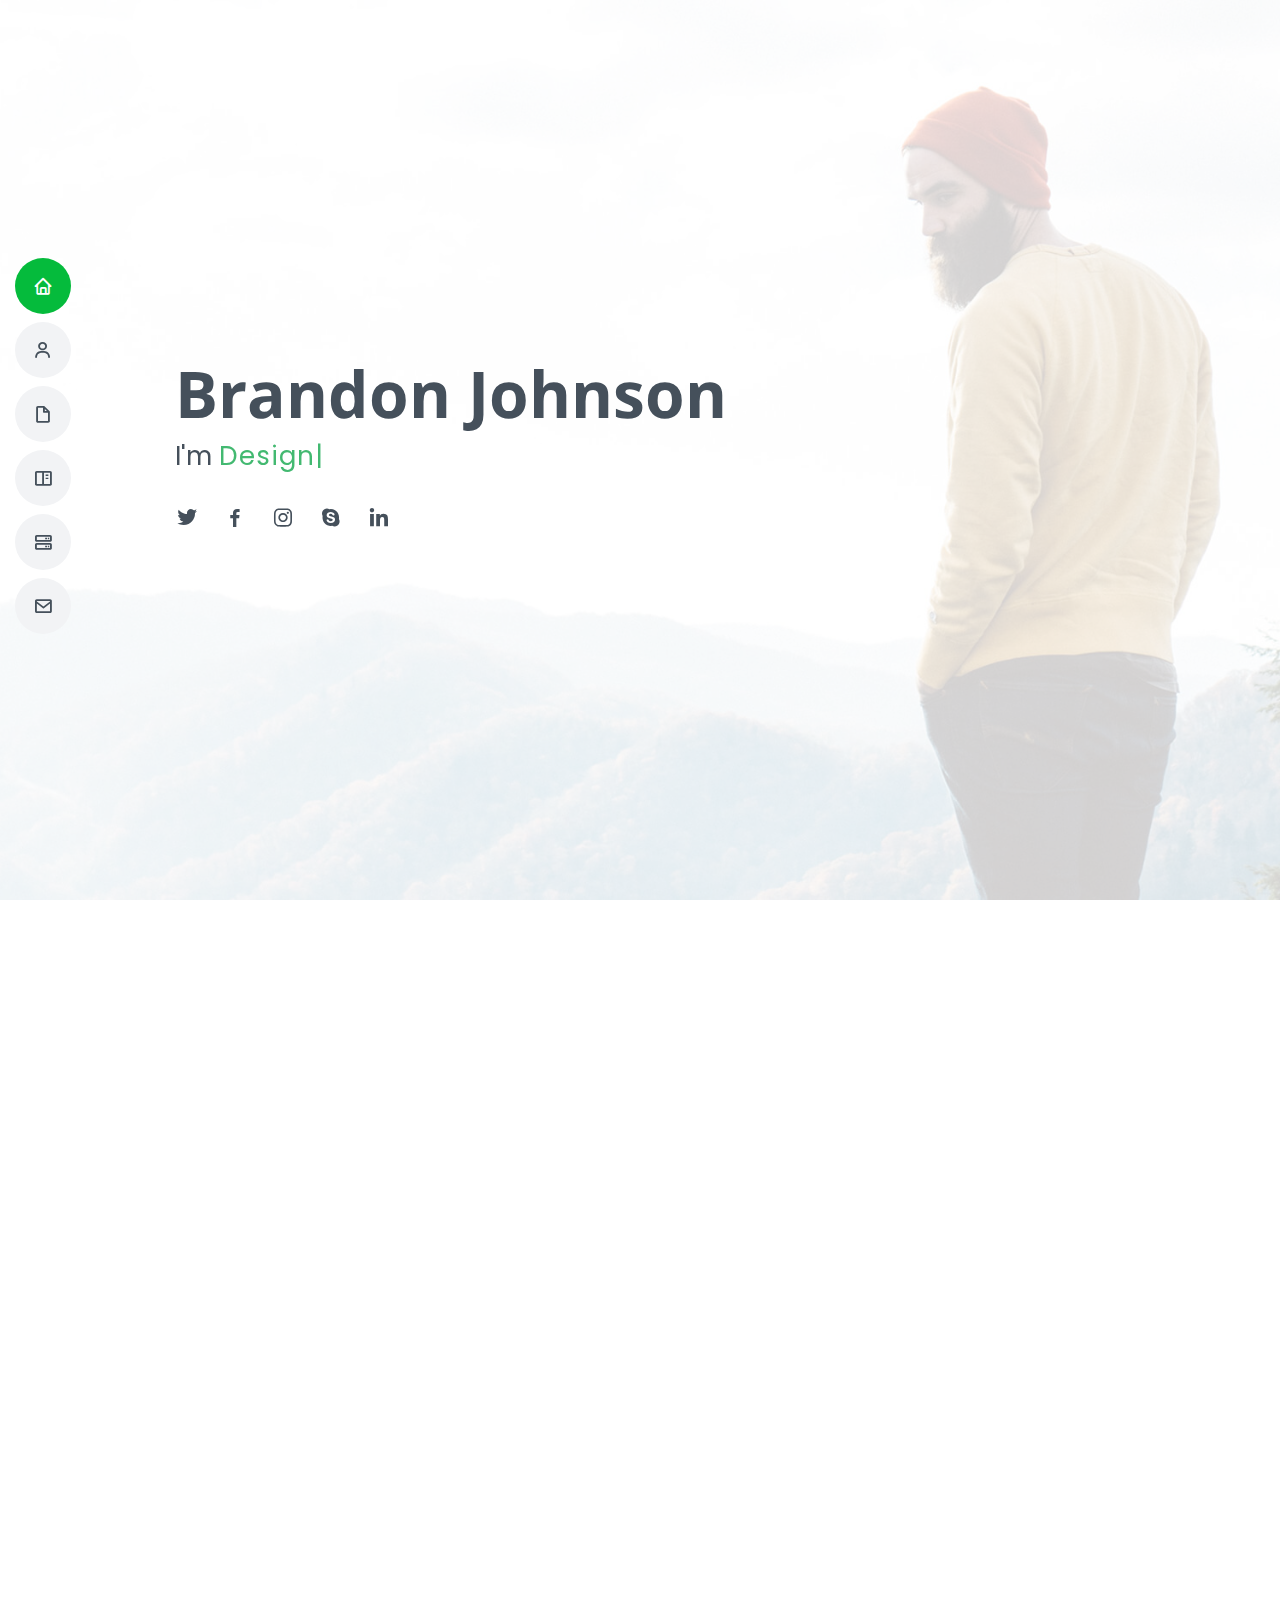
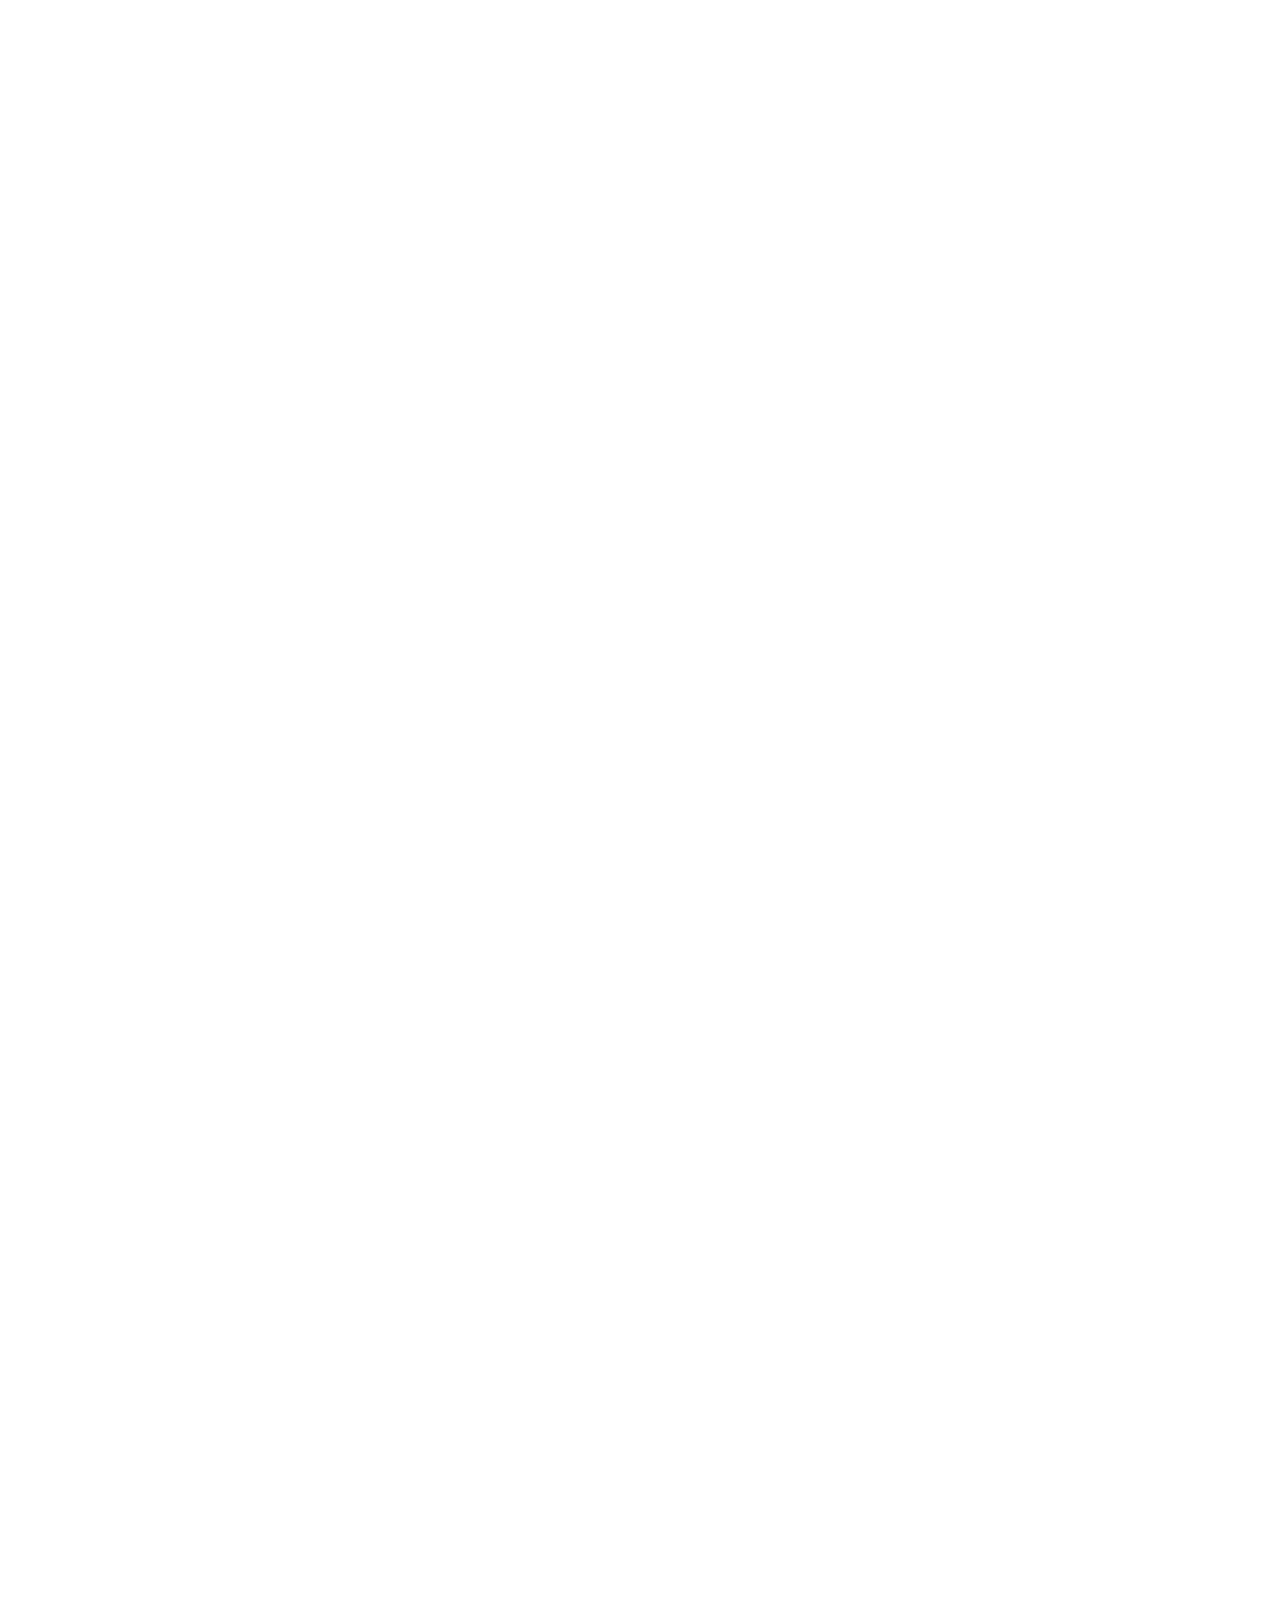
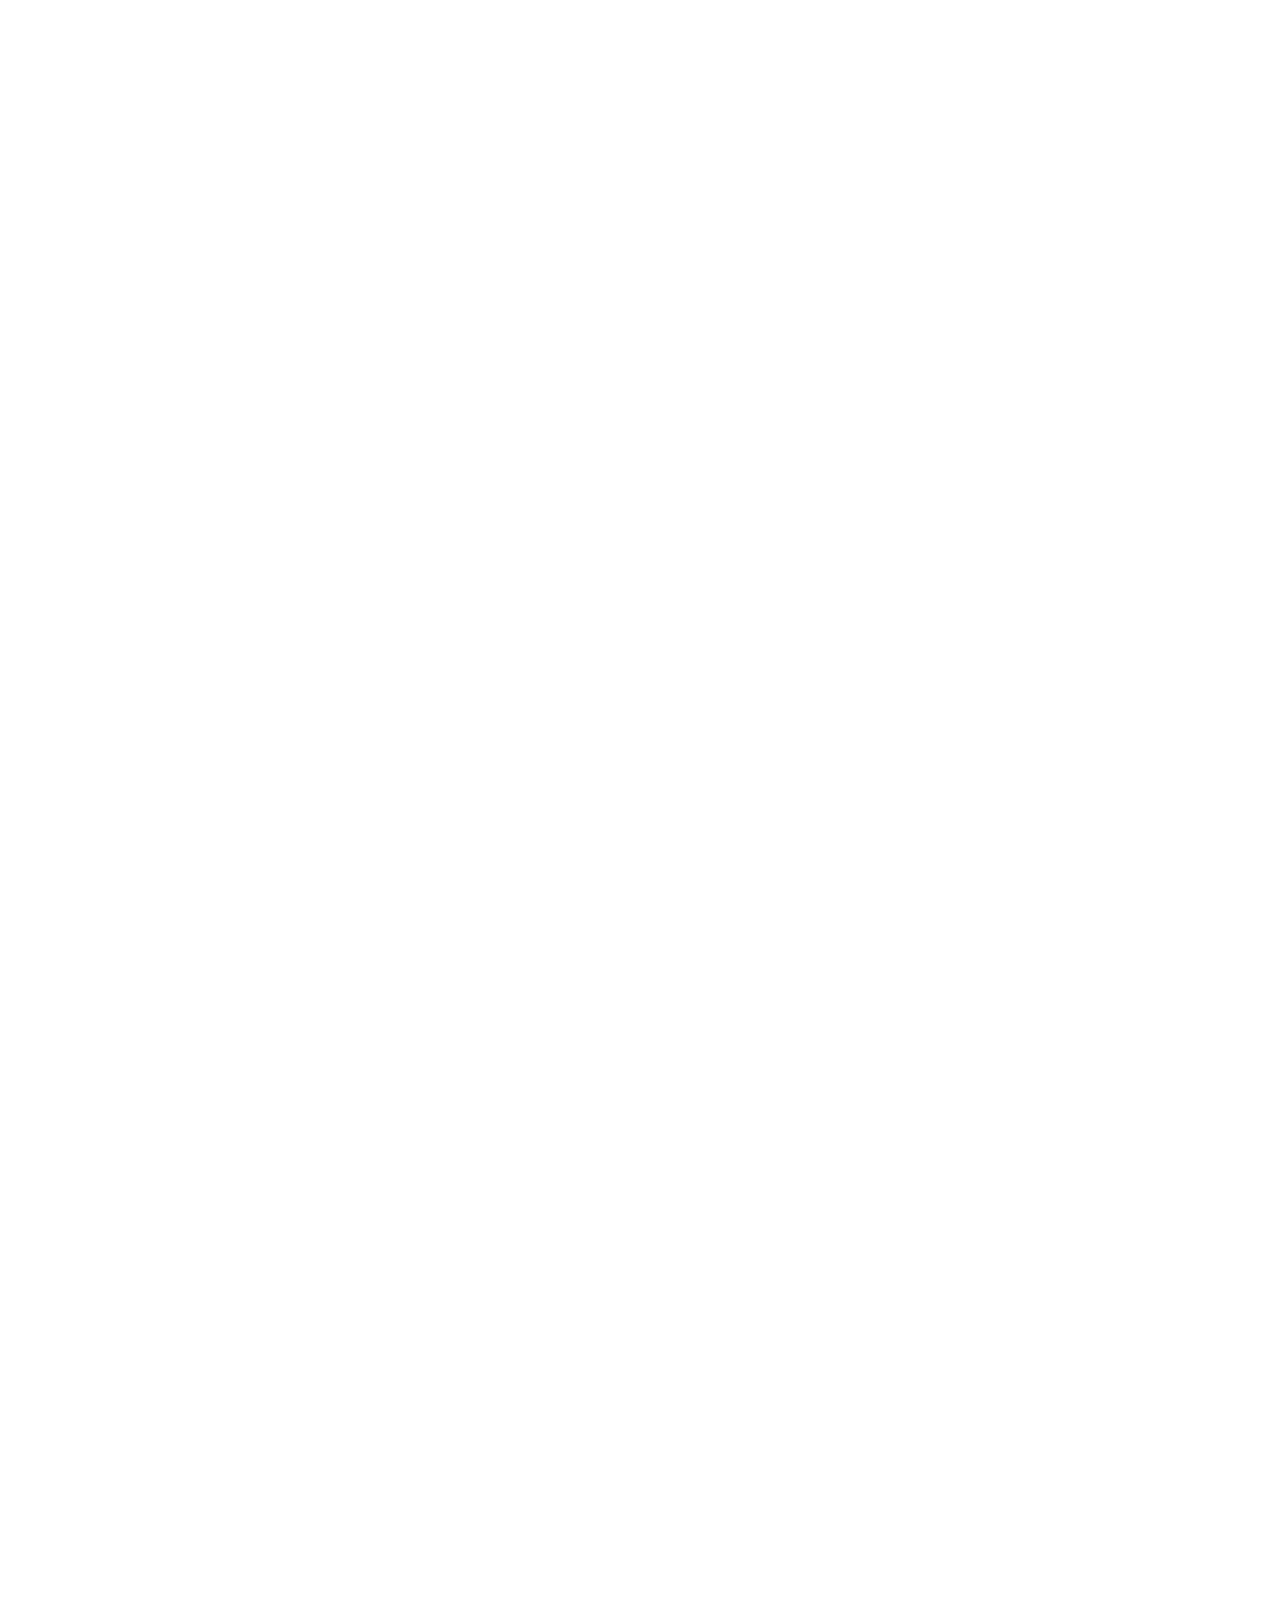
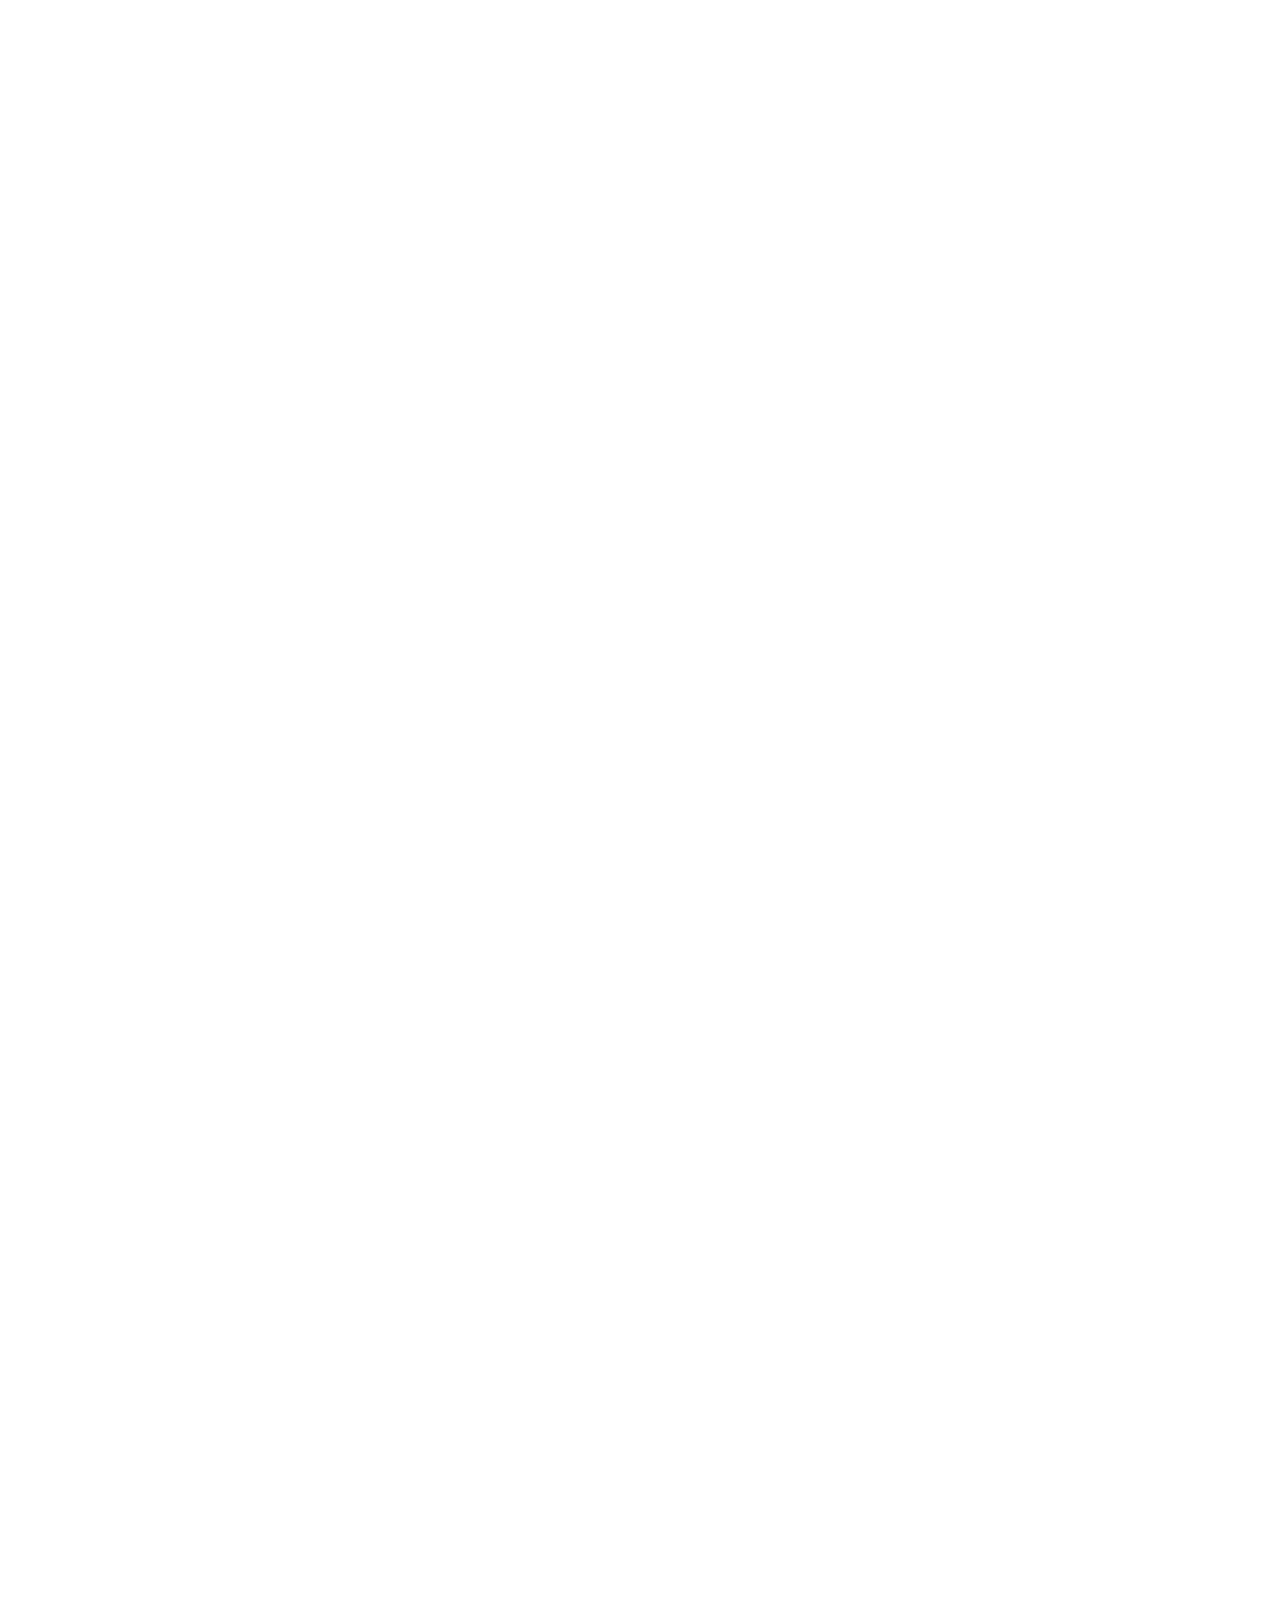
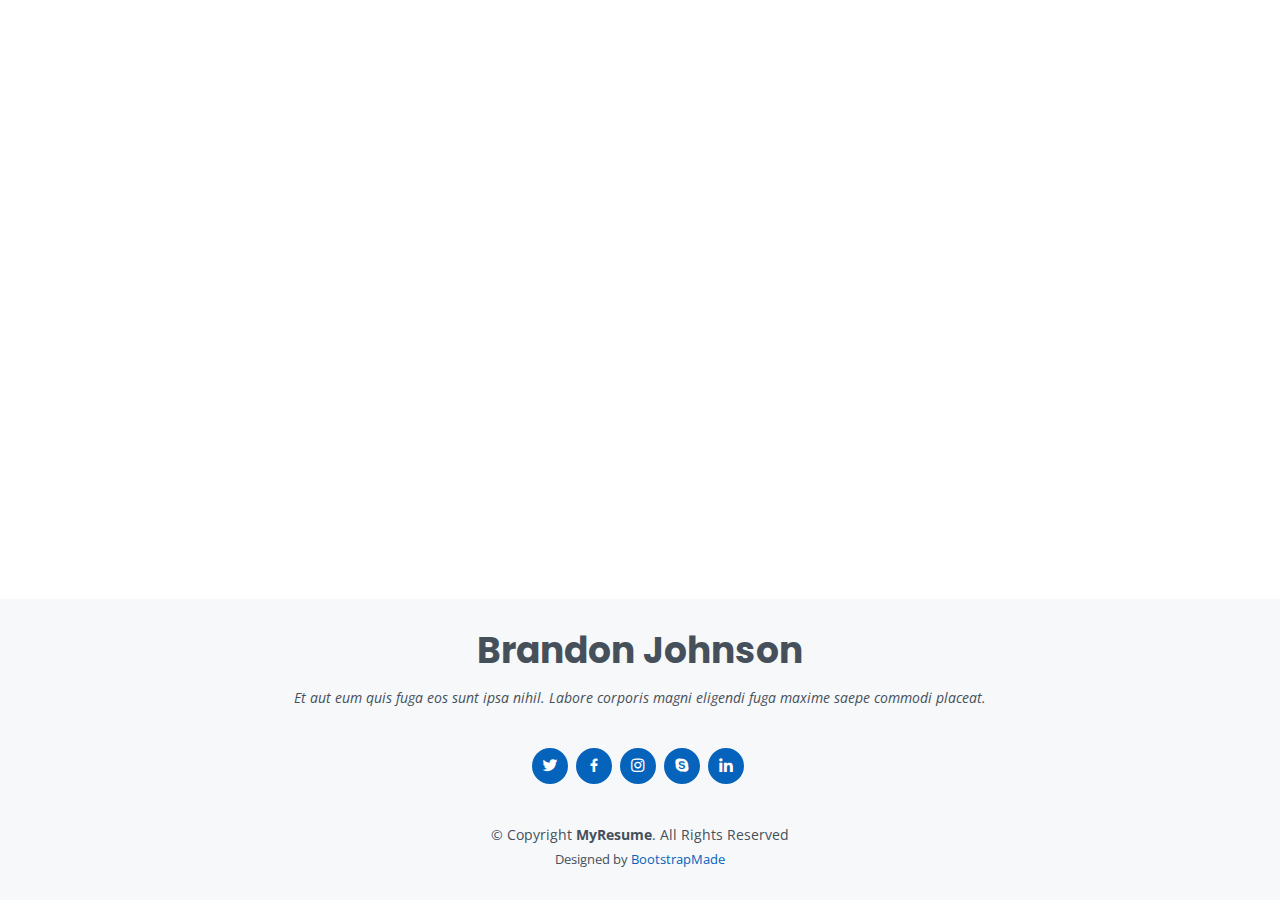
<file: index.html>
<!DOCTYPE html>
<html lang="en">

<head>
  <meta charset="utf-8">
  <meta content="width=device-width, initial-scale=1.0" name="viewport">

  <title>MyResume Bootstrap Template - Index</title>
  <meta content="" name="description">
  <meta content="" name="keywords">

  <!-- Favicons -->
  <link href="assets/img/favicon.png" rel="icon">
  <link href="assets/img/apple-touch-icon.png" rel="apple-touch-icon">

  <!-- Google fonts -->
  <link href="https://fonts.googleapis.com/css?family=Open+Sans:300,300i,400,400i,600,600i,700,700i|Raleway:300,300i,400,400i,500,500i,600,600i,700,700i|Poppins:300,300i,400,400i,500,500i,600,600i,700,700i" rel="stylesheet">

  <!-- Vendor CSS Files -->
  <link href="assets/vendor/bootstrap/css/bootstrap.min.css" rel="stylesheet">
  <link href="assets/vendor/icofont/icofont.min.css" rel="stylesheet">
  <link href="assets/vendor/boxicons/css/boxicons.min.css" rel="stylesheet">
  <link href="assets/vendor/venobox/venobox.css" rel="stylesheet">
  <link href="assets/vendor/owl.carousel/assets/owl.carousel.min.css" rel="stylesheet">
  <link href="assets/vendor/aos/aos.css" rel="stylesheet">

  <!-- Template Main CSS File -->
  <link href="assets/css/cambios.css" rel="stylesheet">
  <link href="assets/css/style.css" rel="stylesheet">
 

  <!-- =======================================================
  * Template Name: MyResume - v2.2.0
  * Template URL: https://bootstrapmade.com/free-html-bootstrap-template-my-resume/
  * Author: BootstrapMade.com
  * License: https://bootstrapmade.com/license/
  ======================================================== -->
</head>

<body>

  <!-- ======= Mobile nav toggle button ======= -->
  <button type="button" class="mobile-nav-toggle d-xl-none"><i class="icofont-navigation-menu"></i></button>

  <!-- ======= Header ======= -->
  <header id="header" class="d-flex flex-column justify-content-center">

    <nav class="nav-menu">
      <ul>
        <li class="active"><a href="#hero"><i class="bx bx-home"></i> <span>Casa</span></a></li>
        <li><a href="#about"><i class="bx bx-user"></i> <span>REFERENCIAS</span></a></li>
        <li><a href="#resume"><i class="bx bx-file-blank"></i> <span>RESUMEN</span></a></li>
        <li><a href="#portfolio"><i class="bx bx-book-content"></i> <span>Portfolio</span></a></li>
        <li><a href="#services"><i class="bx bx-server"></i> <span>SERVICIOS</span></a></li>
        <li><a href="#contact"><i class="bx bx-envelope"></i> <span>Contact</span></a></li>
      </ul>
    </nav><!-- .nav-menu -->

  </header><!-- End Header -->

  <!-- ======= Hero Section ======= -->
  <section id="hero" class="d-flex flex-column justify-content-center">
    <div class="container" data-aos="zoom-in" data-aos-delay="100">
      <h1>Brandon Johnson</h1>
      <p>I'm <span class="typed" data-typed-items="Designer, Developer, Freelancer, Photographer"></span></p>
      <div class="social-links">
        <a href="#" class="twitter"><i class="bx bxl-twitter"></i></a>
        <a href="#" class="facebook"><i class="bx bxl-facebook"></i></a>
        <a href="#" class="instagram"><i class="bx bxl-instagram"></i></a>
        <a href="#" class="google-plus"><i class="bx bxl-skype"></i></a>
        <a href="#" class="linkedin"><i class="bx bxl-linkedin"></i></a>
      </div>
    </div>
  </section><!-- End Hero -->

  <main id="main">

    <!-- ======= About Section ======= -->
    <section id="about" class="about">
      <div class="container" data-aos="fade-up">

        <div class="section-title">
          <h2>About</h2>
          <p>Magnam dolores commodi suscipit. Necessitatibus eius consequatur ex aliquid fuga eum quidem. Sit sint consectetur velit. Quisquam quos quisquam cupiditate. Et nemo qui impedit suscipit alias ea. Quia fugiat sit in iste officiis commodi quidem hic quas.</p>
        </div>

        <div class="row">
          <div class="col-lg-4">
            <img src="assets/img/profile-img.jpg" class="img-fluid" alt="">
          </div>
          <div class="col-lg-8 pt-4 pt-lg-0 content">
            <h3>UI/UX Designer &amp; Web Developer.</h3>
            <p class="font-italic">
              Lorem ipsum dolor sit amet, consectetur adipiscing elit, sed do eiusmod tempor incididunt ut labore et dolore
              magna aliqua.
            </p>
            <div class="row">
              <div class="col-lg-6">
                <ul>
                  <li><i class="icofont-rounded-right"></i> <strong>Birthday:</strong> 1 May 1995</li>
                  <li><i class="icofont-rounded-right"></i> <strong>Website:</strong> www.example.com</li>
                  <li><i class="icofont-rounded-right"></i> <strong>Phone:</strong> +123 456 7890</li>
                  <li><i class="icofont-rounded-right"></i> <strong>City:</strong> City : New York, USA</li>
                </ul>
              </div>
              <div class="col-lg-6">
                <ul>
                  <li><i class="icofont-rounded-right"></i> <strong>Age:</strong> 30</li>
                  <li><i class="icofont-rounded-right"></i> <strong>Degree:</strong> Master</li>
                  <li><i class="icofont-rounded-right"></i> <strong>PhEmailone:</strong> email@example.com</li>
                  <li><i class="icofont-rounded-right"></i> <strong>Freelance:</strong> Available</li>
                </ul>
              </div>
            </div>
            <p>
              Officiis eligendi itaque labore et dolorum mollitia officiis optio vero. Quisquam sunt adipisci omnis et ut. Nulla accusantium dolor incidunt officia tempore. Et eius omnis.
              Cupiditate ut dicta maxime officiis quidem quia. Sed et consectetur qui quia repellendus itaque neque. Aliquid amet quidem ut quaerat cupiditate. Ab et eum qui repellendus omnis culpa magni laudantium dolores.
            </p>
          </div>
        </div>

      </div>
    </section><!-- End About Section -->

    <!-- ======= Facts Section ======= -->
    <section id="facts" class="facts">
      <div class="container" data-aos="fade-up">

        <div class="section-title">
          <h2>Facts</h2>
          <p>Magnam dolores commodi suscipit. Necessitatibus eius consequatur ex aliquid fuga eum quidem. Sit sint consectetur velit. Quisquam quos quisquam cupiditate. Et nemo qui impedit suscipit alias ea. Quia fugiat sit in iste officiis commodi quidem hic quas.</p>
        </div>

        <div class="row">

          <div class="col-lg-3 col-md-6">
            <div class="count-box">
              <i class="icofont-simple-smile"></i>
              <span data-toggle="counter-up">232</span>
              <p>Happy Clients</p>
            </div>
          </div>

          <div class="col-lg-3 col-md-6 mt-5 mt-md-0">
            <div class="count-box">
              <i class="icofont-document-folder"></i>
              <span data-toggle="counter-up">521</span>
              <p>Projects</p>
            </div>
          </div>

          <div class="col-lg-3 col-md-6 mt-5 mt-lg-0">
            <div class="count-box">
              <i class="icofont-live-support"></i>
              <span data-toggle="counter-up">1,463</span>
              <p>Hours Of Support</p>
            </div>
          </div>

          <div class="col-lg-3 col-md-6 mt-5 mt-lg-0">
            <div class="count-box">
              <i class="icofont-users-alt-5"></i>
              <span data-toggle="counter-up">15</span>
              <p>Hard Workers</p>
            </div>
          </div>

        </div>

      </div>
    </section><!-- End Facts Section -->

    <!-- ======= Skills Section ======= -->
    <section id="skills" class="skills section-bg">
      <div class="container" data-aos="fade-up">

        <div class="section-title">
          <h2>Skills</h2>
          <p>Magnam dolores commodi suscipit. Necessitatibus eius consequatur ex aliquid fuga eum quidem. Sit sint consectetur velit. Quisquam quos quisquam cupiditate. Et nemo qui impedit suscipit alias ea. Quia fugiat sit in iste officiis commodi quidem hic quas.</p>
        </div>

        <div class="row skills-content">

          <div class="col-lg-6">

            <div class="progress">
              <span class="skill">HTML <i class="val">100%</i></span>
              <div class="progress-bar-wrap">
                <div class="progress-bar" role="progressbar" aria-valuenow="100" aria-valuemin="0" aria-valuemax="100"></div>
              </div>
            </div>

            <div class="progress">
              <span class="skill">CSS <i class="val">90%</i></span>
              <div class="progress-bar-wrap">
                <div class="progress-bar" role="progressbar" aria-valuenow="90" aria-valuemin="0" aria-valuemax="100"></div>
              </div>
            </div>

            <div class="progress">
              <span class="skill">JavaScript <i class="val">75%</i></span>
              <div class="progress-bar-wrap">
                <div class="progress-bar" role="progressbar" aria-valuenow="75" aria-valuemin="0" aria-valuemax="100"></div>
              </div>
            </div>

          </div>

          <div class="col-lg-6">

            <div class="progress">
              <span class="skill">PHP <i class="val">80%</i></span>
              <div class="progress-bar-wrap">
                <div class="progress-bar" role="progressbar" aria-valuenow="80" aria-valuemin="0" aria-valuemax="100"></div>
              </div>
            </div>

            <div class="progress">
              <span class="skill">WordPress/CMS <i class="val">90%</i></span>
              <div class="progress-bar-wrap">
                <div class="progress-bar" role="progressbar" aria-valuenow="90" aria-valuemin="0" aria-valuemax="100"></div>
              </div>
            </div>

            <div class="progress">
              <span class="skill">Photoshop <i class="val">55%</i></span>
              <div class="progress-bar-wrap">
                <div class="progress-bar" role="progressbar" aria-valuenow="55" aria-valuemin="0" aria-valuemax="100"></div>
              </div>
            </div>

          </div>

        </div>

      </div>
    </section><!-- End Skills Section -->

    <!-- ======= Resume Section ======= -->
    <section id="resume" class="resume">
      <div class="container" data-aos="fade-up">

        <div class="section-title">
          <h2>Resume</h2>
          <p>Magnam dolores commodi suscipit. Necessitatibus eius consequatur ex aliquid fuga eum quidem. Sit sint consectetur velit. Quisquam quos quisquam cupiditate. Et nemo qui impedit suscipit alias ea. Quia fugiat sit in iste officiis commodi quidem hic quas.</p>
        </div>

        <div class="row">
          <div class="col-lg-6">
            <h3 class="resume-title">Sumary</h3>
            <div class="resume-item pb-0">
              <h4>Brandon Johnson</h4>
              <p><em>Innovative and deadline-driven Graphic Designer with 3+ years of experience designing and developing user-centered digital/print marketing material from initial concept to final, polished deliverable.</em></p>
              <ul>
                <li>Portland par 127,Orlando, FL</li>
                <li>(123) 456-7891</li>
                <li>alice.barkley@example.com</li>
              </ul>
            </div>

            <h3 class="resume-title">Education</h3>
            <div class="resume-item">
              <h4>Master of Fine Arts &amp; Graphic Design</h4>
              <h5>2015 - 2016</h5>
              <p><em>Rochester Institute of Technology, Rochester, NY</em></p>
              <p>Qui deserunt veniam. Et sed aliquam labore tempore sed quisquam iusto autem sit. Ea vero voluptatum qui ut dignissimos deleniti nerada porti sand markend</p>
            </div>
            <div class="resume-item">
              <h4>Bachelor of Fine Arts &amp; Graphic Design</h4>
              <h5>2010 - 2014</h5>
              <p><em>Rochester Institute of Technology, Rochester, NY</em></p>
              <p>Quia nobis sequi est occaecati aut. Repudiandae et iusto quae reiciendis et quis Eius vel ratione eius unde vitae rerum voluptates asperiores voluptatem Earum molestiae consequatur neque etlon sader mart dila</p>
            </div>
          </div>
          <div class="col-lg-6">
            <h3 class="resume-title">Professional Experience</h3>
            <div class="resume-item">
              <h4>Senior graphic design specialist</h4>
              <h5>2019 - Present</h5>
              <p><em>Experion, New York, NY </em></p>
              <ul>
                <li>Lead in the design, development, and implementation of the graphic, layout, and production communication materials</li>
                <li>Delegate tasks to the 7 members of the design team and provide counsel on all aspects of the project. </li>
                <li>Supervise the assessment of all graphic materials in order to ensure quality and accuracy of the design</li>
                <li>Oversee the efficient use of production project budgets ranging from $2,000 - $25,000</li>
              </ul>
            </div>
            <div class="resume-item">
              <h4>Graphic design specialist</h4>
              <h5>2017 - 2018</h5>
              <p><em>Stepping Stone Advertising, New York, NY</em></p>
              <ul>
                <li>Developed numerous marketing programs (logos, brochures,infographics, presentations, and advertisements).</li>
                <li>Managed up to 5 projects or tasks at a given time while under pressure</li>
                <li>Recommended and consulted with clients on the most appropriate graphic design</li>
                <li>Created 4+ design presentations and proposals a month for clients and account managers</li>
              </ul>
            </div>
          </div>
        </div>

      </div>
    </section><!-- End Resume Section -->

    <!-- ======= Portfolio Section ======= -->
    <section id="portfolio" class="portfolio section-bg">
      <div class="container" data-aos="fade-up">

        <div class="section-title">
          <h2>Portfolio</h2>
          <p>Magnam dolores commodi suscipit. Necessitatibus eius consequatur ex aliquid fuga eum quidem. Sit sint consectetur velit. Quisquam quos quisquam cupiditate. Et nemo qui impedit suscipit alias ea. Quia fugiat sit in iste officiis commodi quidem hic quas.</p>
        </div>

        <div class="row">
          <div class="col-lg-12 d-flex justify-content-center" data-aos="fade-up" data-aos-delay="100">
            <ul id="portfolio-flters">
              <li data-filter="*" class="filter-active">All</li>
              <li data-filter=".filter-app">App</li>
              <li data-filter=".filter-card">Card</li>
              <li data-filter=".filter-web">Web</li>
            </ul>
          </div>
        </div>

        <div class="row portfolio-container" data-aos="fade-up" data-aos-delay="200">

          <div class="col-lg-4 col-md-6 portfolio-item filter-app">
            <div class="portfolio-wrap">
              <img src="assets/img/portfolio/portfolio-1.jpg" class="img-fluid" alt="">
              <div class="portfolio-info">
                <h4>App 1</h4>
                <p>App</p>
                <div class="portfolio-links">
                  <a href="assets/img/portfolio/portfolio-1.jpg" data-gall="portfolioGallery" class="venobox" title="App 1"><i class="bx bx-plus"></i></a>
                  <a href="portfolio-details.html" data-gall="portfolioDetailsGallery" data-vbtype="iframe" class="venobox" title="Portfolio Details"><i class="bx bx-link"></i></a>
                </div>
              </div>
            </div>
          </div>

          <div class="col-lg-4 col-md-6 portfolio-item filter-web">
            <div class="portfolio-wrap">
              <img src="assets/img/portfolio/portfolio-2.jpg" class="img-fluid" alt="">
              <div class="portfolio-info">
                <h4>Web 3</h4>
                <p>Web</p>
                <div class="portfolio-links">
                  <a href="assets/img/portfolio/portfolio-2.jpg" data-gall="portfolioGallery" class="venobox" title="Web 3"><i class="bx bx-plus"></i></a>
                  <a href="portfolio-details.html" data-gall="portfolioDetailsGallery" data-vbtype="iframe" class="venobox" title="Portfolio Details"><i class="bx bx-link"></i></a>
                </div>
              </div>
            </div>
          </div>

          <div class="col-lg-4 col-md-6 portfolio-item filter-app">
            <div class="portfolio-wrap">
              <img src="assets/img/portfolio/portfolio-3.jpg" class="img-fluid" alt="">
              <div class="portfolio-info">
                <h4>App 2</h4>
                <p>App</p>
                <div class="portfolio-links">
                  <a href="assets/img/portfolio/portfolio-3.jpg" data-gall="portfolioGallery" class="venobox" title="App 2"><i class="bx bx-plus"></i></a>
                  <a href="portfolio-details.html" data-gall="portfolioDetailsGallery" data-vbtype="iframe" class="venobox" title="Portfolio Details"><i class="bx bx-link"></i></a>
                </div>
              </div>
            </div>
          </div>

          <div class="col-lg-4 col-md-6 portfolio-item filter-card">
            <div class="portfolio-wrap">
              <img src="assets/img/portfolio/portfolio-4.jpg" class="img-fluid" alt="">
              <div class="portfolio-info">
                <h4>Card 2</h4>
                <p>Card</p>
                <div class="portfolio-links">
                  <a href="assets/img/portfolio/portfolio-4.jpg" data-gall="portfolioGallery" class="venobox" title="Card 2"><i class="bx bx-plus"></i></a>
                  <a href="portfolio-details.html" data-gall="portfolioDetailsGallery" data-vbtype="iframe" class="venobox" title="Portfolio Details"><i class="bx bx-link"></i></a>
                </div>
              </div>
            </div>
          </div>

          <div class="col-lg-4 col-md-6 portfolio-item filter-web">
            <div class="portfolio-wrap">
              <img src="assets/img/portfolio/portfolio-5.jpg" class="img-fluid" alt="">
              <div class="portfolio-info">
                <h4>Web 2</h4>
                <p>Web</p>
                <div class="portfolio-links">
                  <a href="assets/img/portfolio/portfolio-5.jpg" data-gall="portfolioGallery" class="venobox" title="Web 2"><i class="bx bx-plus"></i></a>
                  <a href="portfolio-details.html" data-gall="portfolioDetailsGallery" data-vbtype="iframe" class="venobox" title="Portfolio Details"><i class="bx bx-link"></i></a>
                </div>
              </div>
            </div>
          </div>

          <div class="col-lg-4 col-md-6 portfolio-item filter-app">
            <div class="portfolio-wrap">
              <img src="assets/img/portfolio/portfolio-6.jpg" class="img-fluid" alt="">
              <div class="portfolio-info">
                <h4>App 3</h4>
                <p>App</p>
                <div class="portfolio-links">
                  <a href="assets/img/portfolio/portfolio-6.jpg" data-gall="portfolioGallery" class="venobox" title="App 3"><i class="bx bx-plus"></i></a>
                  <a href="portfolio-details.html" data-gall="portfolioDetailsGallery" data-vbtype="iframe" class="venobox" title="Portfolio Details"><i class="bx bx-link"></i></a>
                </div>
              </div>
            </div>
          </div>

          <div class="col-lg-4 col-md-6 portfolio-item filter-card">
            <div class="portfolio-wrap">
              <img src="assets/img/portfolio/portfolio-7.jpg" class="img-fluid" alt="">
              <div class="portfolio-info">
                <h4>Card 1</h4>
                <p>Card</p>
                <div class="portfolio-links">
                  <a href="assets/img/portfolio/portfolio-7.jpg" data-gall="portfolioGallery" class="venobox" title="Card 1"><i class="bx bx-plus"></i></a>
                  <a href="portfolio-details.html" data-gall="portfolioDetailsGallery" data-vbtype="iframe" class="venobox" title="Portfolio Details"><i class="bx bx-link"></i></a>
                </div>
              </div>
            </div>
          </div>

          <div class="col-lg-4 col-md-6 portfolio-item filter-card">
            <div class="portfolio-wrap">
              <img src="assets/img/portfolio/portfolio-8.jpg" class="img-fluid" alt="">
              <div class="portfolio-info">
                <h4>Card 3</h4>
                <p>Card</p>
                <div class="portfolio-links">
                  <a href="assets/img/portfolio/portfolio-8.jpg" data-gall="portfolioGallery" class="venobox" title="Card 3"><i class="bx bx-plus"></i></a>
                  <a href="portfolio-details.html" data-gall="portfolioDetailsGallery" data-vbtype="iframe" class="venobox" title="Portfolio Details"><i class="bx bx-link"></i></a>
                </div>
              </div>
            </div>
          </div>

          <div class="col-lg-4 col-md-6 portfolio-item filter-web">
            <div class="portfolio-wrap">
              <img src="assets/img/portfolio/portfolio-9.jpg" class="img-fluid" alt="">
              <div class="portfolio-info">
                <h4>Web 3</h4>
                <p>Web</p>
                <div class="portfolio-links">
                  <a href="assets/img/portfolio/portfolio-9.jpg" data-gall="portfolioGallery" class="venobox" title="Web 3"><i class="bx bx-plus"></i></a>
                  <a href="portfolio-details.html" data-gall="portfolioDetailsGallery" data-vbtype="iframe" class="venobox" title="Portfolio Details"><i class="bx bx-link"></i></a>
                </div>
              </div>
            </div>
          </div>

        </div>

      </div>
    </section><!-- End Portfolio Section -->

    <!-- ======= Services Section ======= -->
    <section id="services" class="services">
      <div class="container" data-aos="fade-up">

        <div class="section-title">
          <h2>Services</h2>
          <p>Magnam dolores commodi suscipit. Necessitatibus eius consequatur ex aliquid fuga eum quidem. Sit sint consectetur velit. Quisquam quos quisquam cupiditate. Et nemo qui impedit suscipit alias ea. Quia fugiat sit in iste officiis commodi quidem hic quas.</p>
        </div>

        <div class="row">

          <div class="col-lg-4 col-md-6 d-flex align-items-stretch" data-aos="zoom-in" data-aos-delay="100">
            <div class="icon-box iconbox-blue">
              <div class="icon">
                <svg width="100" height="100" viewBox="0 0 600 600" xmlns="http://www.w3.org/2000/svg">
                  <path stroke="none" stroke-width="0" fill="#f5f5f5" d="M300,521.0016835830174C376.1290562159157,517.8887921683347,466.0731472004068,529.7835943286574,510.70327084640275,468.03025145048787C554.3714126377745,407.6079735673963,508.03601936045806,328.9844924480964,491.2728898941984,256.3432110539036C474.5976632858925,184.082847569629,479.9380746630129,96.60480741107993,416.23090153303,58.64404602377083C348.86323505073057,18.502131276798302,261.93793281208167,40.57373210992963,193.5410806939664,78.93577620505333C130.42746243093433,114.334589627462,98.30271207620316,179.96522072025542,76.75703585869454,249.04625023123273C51.97151888228291,328.5150500222984,13.704378332031375,421.85034740162234,66.52175969318436,486.19268352777647C119.04800174914682,550.1803526380478,217.28368757567262,524.383925680826,300,521.0016835830174"></path>
                </svg>
                <i class="bx bxl-dribbble"></i>
              </div>
              <h4><a href="">Lorem Ipsum</a></h4>
              <p>Voluptatum deleniti atque corrupti quos dolores et quas molestias excepturi</p>
            </div>
          </div>

          <div class="col-lg-4 col-md-6 d-flex align-items-stretch mt-4 mt-md-0" data-aos="zoom-in" data-aos-delay="200">
            <div class="icon-box iconbox-orange ">
              <div class="icon">
                <svg width="100" height="100" viewBox="0 0 600 600" xmlns="http://www.w3.org/2000/svg">
                  <path stroke="none" stroke-width="0" fill="#f5f5f5" d="M300,582.0697525312426C382.5290701553225,586.8405444964366,449.9789794690241,525.3245884688669,502.5850820975895,461.55621195738473C556.606425686781,396.0723002908107,615.8543463187945,314.28637112970534,586.6730223649479,234.56875336149918C558.9533121215079,158.8439757836574,454.9685369536778,164.00468322053177,381.49747125262974,130.76875717737553C312.15926192815925,99.40240125094834,248.97055460311594,18.661163978235184,179.8680185752513,50.54337015887873C110.5421016452524,82.52863877960104,119.82277516462835,180.83849132639028,109.12597500060166,256.43424936330496C100.08760227029461,320.3096726198365,92.17705696193138,384.0621239912766,124.79988738764834,439.7174275375508C164.83382741302287,508.01625554203684,220.96474134820875,577.5009287672846,300,582.0697525312426"></path>
                </svg>
                <i class="bx bx-file"></i>
              </div>
              <h4><a href="">Sed Perspiciatis</a></h4>
              <p>Duis aute irure dolor in reprehenderit in voluptate velit esse cillum dolore</p>
            </div>
          </div>

          <div class="col-lg-4 col-md-6 d-flex align-items-stretch mt-4 mt-lg-0" data-aos="zoom-in" data-aos-delay="300">
            <div class="icon-box iconbox-pink">
              <div class="icon">
                <svg width="100" height="100" viewBox="0 0 600 600" xmlns="http://www.w3.org/2000/svg">
                  <path stroke="none" stroke-width="0" fill="#f5f5f5" d="M300,541.5067337569781C382.14930387511276,545.0595476570109,479.8736841581634,548.3450877840088,526.4010558755058,480.5488172755941C571.5218469581645,414.80211281144784,517.5187510058486,332.0715597781072,496.52539010469104,255.14436215662573C477.37192572678356,184.95920475031193,473.57363656557914,105.61284051026155,413.0603344069578,65.22779650032875C343.27470386102294,18.654635553484475,251.2091493199835,5.337323636656869,175.0934190732945,40.62881213300186C97.87086631185822,76.43348514350839,51.98124368387456,156.15599469081315,36.44837278890362,239.84606092416172C21.716077023791087,319.22268207091537,43.775223500013084,401.1760424656574,96.891909868211,461.97329694683043C147.22146801428983,519.5804099606455,223.5754009179313,538.201503339737,300,541.5067337569781"></path>
                </svg>
                <i class="bx bx-tachometer"></i>
              </div>
              <h4><a href="">Magni Dolores</a></h4>
              <p>Excepteur sint occaecat cupidatat non proident, sunt in culpa qui officia</p>
            </div>
          </div>

          <div class="col-lg-4 col-md-6 d-flex align-items-stretch mt-4" data-aos="zoom-in" data-aos-delay="100">
            <div class="icon-box iconbox-yellow">
              <div class="icon">
                <svg width="100" height="100" viewBox="0 0 600 600" xmlns="http://www.w3.org/2000/svg">
                  <path stroke="none" stroke-width="0" fill="#f5f5f5" d="M300,503.46388370962813C374.79870501325706,506.71871716319447,464.8034551963731,527.1746412648533,510.4981551193396,467.86667711651364C555.9287308511215,408.9015244558933,512.6030010748507,327.5744911775523,490.211057578863,256.5855673507754C471.097692560561,195.9906835881958,447.69079081568157,138.11976852964426,395.19560036434837,102.3242989838813C329.3053358748298,57.3949838291264,248.02791733380457,8.279543830951368,175.87071277845988,42.242879143198664C103.41431057327972,76.34704239035025,93.79494320519305,170.9812938413882,81.28167332365135,250.07896920659033C70.17666984294237,320.27484674793965,64.84698225790005,396.69656628748305,111.28512138212992,450.4950937839243C156.20124167950087,502.5303643271138,231.32542653798444,500.4755392045468,300,503.46388370962813"></path>
                </svg>
                <i class="bx bx-layer"></i>
              </div>
              <h4><a href="">Nemo Enim</a></h4>
              <p>At vero eos et accusamus et iusto odio dignissimos ducimus qui blanditiis</p>
            </div>
          </div>

          <div class="col-lg-4 col-md-6 d-flex align-items-stretch mt-4" data-aos="zoom-in" data-aos-delay="200">
            <div class="icon-box iconbox-red">
              <div class="icon">
                <svg width="100" height="100" viewBox="0 0 600 600" xmlns="http://www.w3.org/2000/svg">
                  <path stroke="none" stroke-width="0" fill="#f5f5f5" d="M300,532.3542879108572C369.38199826031484,532.3153073249985,429.10787420159085,491.63046689027357,474.5244479745417,439.17860296908856C522.8885846962883,383.3225815378663,569.1668002868075,314.3205725914397,550.7432151929288,242.7694973846089C532.6665558377875,172.5657663291529,456.2379748765914,142.6223662098291,390.3689995646985,112.34683881706744C326.66090330228417,83.06452184765237,258.84405631176094,53.51806209861945,193.32584062364296,78.48882559362697C121.61183558270385,105.82097193414197,62.805066853699245,167.19869350419734,48.57481801355237,242.6138429142374C34.843463184063346,315.3850353017275,76.69343916112496,383.4422959591041,125.22947124332185,439.3748458443577C170.7312796277747,491.8107796887764,230.57421082200815,532.3932930995766,300,532.3542879108572"></path>
                </svg>
                <i class="bx bx-slideshow"></i>
              </div>
              <h4><a href="">Dele Cardo</a></h4>
              <p>Quis consequatur saepe eligendi voluptatem consequatur dolor consequuntur</p>
            </div>
          </div>

          <div class="col-lg-4 col-md-6 d-flex align-items-stretch mt-4" data-aos="zoom-in" data-aos-delay="300">
            <div class="icon-box iconbox-teal">
              <div class="icon">
                <svg width="100" height="100" viewBox="0 0 600 600" xmlns="http://www.w3.org/2000/svg">
                  <path stroke="none" stroke-width="0" fill="#f5f5f5" d="M300,566.797414625762C385.7384707136149,576.1784315230908,478.7894351017131,552.8928747891023,531.9192734346935,484.94944893311C584.6109503024035,417.5663521118492,582.489472248146,322.67544863468447,553.9536738515405,242.03673114598146C529.1557734026468,171.96086150256528,465.24506316201064,127.66468636344209,395.9583748389544,100.7403814666027C334.2173773831606,76.7482773500951,269.4350130405921,84.62216499799875,207.1952322260088,107.2889140133804C132.92018162631612,134.33871894543012,41.79353780512637,160.00259165414826,22.644507872594943,236.69541883565114C3.319112789854554,314.0945973066697,72.72355303640163,379.243833228382,124.04198916343866,440.3218312028393C172.9286146004772,498.5055451809895,224.45579914871206,558.5317968840102,300,566.797414625762"></path>
                </svg>
                <i class="bx bx-arch"></i>
              </div>
              <h4><a href="">Divera Don</a></h4>
              <p>Modi nostrum vel laborum. Porro fugit error sit minus sapiente sit aspernatur</p>
            </div>
          </div>

        </div>

      </div>
    </section><!-- End Services Section -->

    <!-- ======= Testimonials Section ======= -->
    <section id="testimonials" class="testimonials section-bg">
      <div class="container" data-aos="fade-up">

        <div class="section-title">
          <h2>Testimonials</h2>
        </div>

        <div class="owl-carousel testimonials-carousel" data-aos="zoom-in" data-aos-delay="100">

          <div class="testimonial-item">
            <img src="assets/img/testimonials/testimonials-1.jpg" class="testimonial-img" alt="">
            <h3>Saul Goodman</h3>
            <h4>Ceo &amp; Founder</h4>
            <p>
              <i class="bx bxs-quote-alt-left quote-icon-left"></i>
              Proin iaculis purus consequat sem cure digni ssim donec porttitora entum suscipit rhoncus. Accusantium quam, ultricies eget id, aliquam eget nibh et. Maecen aliquam, risus at semper.
              <i class="bx bxs-quote-alt-right quote-icon-right"></i>
            </p>
          </div>

          <div class="testimonial-item">
            <img src="assets/img/testimonials/testimonials-2.jpg" class="testimonial-img" alt="">
            <h3>Sara Wilsson</h3>
            <h4>Designer</h4>
            <p>
              <i class="bx bxs-quote-alt-left quote-icon-left"></i>
              Export tempor illum tamen malis malis eram quae irure esse labore quem cillum quid cillum eram malis quorum velit fore eram velit sunt aliqua noster fugiat irure amet legam anim culpa.
              <i class="bx bxs-quote-alt-right quote-icon-right"></i>
            </p>
          </div>

          <div class="testimonial-item">
            <img src="assets/img/testimonials/testimonials-3.jpg" class="testimonial-img" alt="">
            <h3>Jena Karlis</h3>
            <h4>Store Owner</h4>
            <p>
              <i class="bx bxs-quote-alt-left quote-icon-left"></i>
              Enim nisi quem export duis labore cillum quae magna enim sint quorum nulla quem veniam duis minim tempor labore quem eram duis noster aute amet eram fore quis sint minim.
              <i class="bx bxs-quote-alt-right quote-icon-right"></i>
            </p>
          </div>

          <div class="testimonial-item">
            <img src="assets/img/testimonials/testimonials-4.jpg" class="testimonial-img" alt="">
            <h3>Matt Brandon</h3>
            <h4>Freelancer</h4>
            <p>
              <i class="bx bxs-quote-alt-left quote-icon-left"></i>
              Fugiat enim eram quae cillum dolore dolor amet nulla culpa multos export minim fugiat minim velit minim dolor enim duis veniam ipsum anim magna sunt elit fore quem dolore labore illum veniam.
              <i class="bx bxs-quote-alt-right quote-icon-right"></i>
            </p>
          </div>

          <div class="testimonial-item">
            <img src="assets/img/testimonials/testimonials-5.jpg" class="testimonial-img" alt="">
            <h3>John Larson</h3>
            <h4>Entrepreneur</h4>
            <p>
              <i class="bx bxs-quote-alt-left quote-icon-left"></i>
              Quis quorum aliqua sint quem legam fore sunt eram irure aliqua veniam tempor noster veniam enim culpa labore duis sunt culpa nulla illum cillum fugiat legam esse veniam culpa fore nisi cillum quid.
              <i class="bx bxs-quote-alt-right quote-icon-right"></i>
            </p>
          </div>

        </div>

      </div>
    </section><!-- End Testimonials Section -->

    <!-- ======= Contact Section ======= -->
    <section id="contact" class="contact">
      <div class="container" data-aos="fade-up">

        <div class="section-title">
          <h2>Contact</h2>
        </div>

        <div class="row mt-1">

          <div class="col-lg-4">
            <div class="info">
              <div class="address">
                <i class="icofont-google-map"></i>
                <h4>Location:</h4>
                <p>A108 Adam Street, New York, NY 535022</p>
              </div>

              <div class="email">
                <i class="icofont-envelope"></i>
                <h4>Email:</h4>
                <p>info@example.com</p>
              </div>

              <div class="phone">
                <i class="icofont-phone"></i>
                <h4>Call:</h4>
                <p>+1 5589 55488 55s</p>
              </div>

            </div>

          </div>

          <div class="col-lg-8 mt-5 mt-lg-0">

            <form action="forms/contact.php" method="post" role="form" class="php-email-form">
              <div class="form-row">
                <div class="col-md-6 form-group">
                  <input type="text" name="name" class="form-control" id="name" placeholder="Your Name" data-rule="minlen:4" data-msg="Please enter at least 4 chars" />
                  <div class="validate"></div>
                </div>
                <div class="col-md-6 form-group">
                  <input type="email" class="form-control" name="email" id="email" placeholder="Your Email" data-rule="email" data-msg="Please enter a valid email" />
                  <div class="validate"></div>
                </div>
              </div>
              <div class="form-group">
                <input type="text" class="form-control" name="subject" id="subject" placeholder="Subject" data-rule="minlen:4" data-msg="Please enter at least 8 chars of subject" />
                <div class="validate"></div>
              </div>
              <div class="form-group">
                <textarea class="form-control" name="message" rows="5" data-rule="required" data-msg="Please write something for us" placeholder="Message"></textarea>
                <div class="validate"></div>
              </div>
              <div class="mb-3">
                <div class="loading">Loading</div>
                <div class="error-message"></div>
                <div class="sent-message">Your message has been sent. Thank you!</div>
              </div>
              <div class="text-center"><button type="submit">Send Message</button></div>
            </form>

          </div>

        </div>

      </div>
    </section><!-- End Contact Section -->

  </main><!-- End #main -->

  <!-- ======= Footer ======= -->
  <footer id="footer">
    <div class="container">
      <h3>Brandon Johnson</h3>
      <p>Et aut eum quis fuga eos sunt ipsa nihil. Labore corporis magni eligendi fuga maxime saepe commodi placeat.</p>
      <div class="social-links">
        <a href="#" class="twitter"><i class="bx bxl-twitter"></i></a>
        <a href="#" class="facebook"><i class="bx bxl-facebook"></i></a>
        <a href="#" class="instagram"><i class="bx bxl-instagram"></i></a>
        <a href="#" class="google-plus"><i class="bx bxl-skype"></i></a>
        <a href="#" class="linkedin"><i class="bx bxl-linkedin"></i></a>
      </div>
      <div class="copyright">
        &copy; Copyright <strong><span>MyResume</span></strong>. All Rights Reserved
      </div>
      <div class="credits">
        <!-- All the links in the footer should remain intact. -->
        <!-- You can delete the links only if you purchased the pro version. -->
        <!-- Licensing information: [license-url] -->
        <!-- Purchase the pro version with working PHP/AJAX contact form: https://bootstrapmade.com/free-html-bootstrap-template-my-resume/ -->
        Designed by <a href="https://bootstrapmade.com/">BootstrapMade</a>
      </div>
    </div>
  </footer><!-- End Footer -->

  <a href="#" class="back-to-top"><i class="bx bx-up-arrow-alt"></i></a>
  <div id="preloader"></div>

  <!-- Vendor JS Files -->
  <script src="assets/vendor/jquery/jquery.min.js"></script>
  <script src="assets/vendor/bootstrap/js/bootstrap.bundle.min.js"></script>
  <script src="assets/vendor/jquery.easing/jquery.easing.min.js"></script>
  <script src="assets/vendor/php-email-form/validate.js"></script>
  <script src="assets/vendor/waypoints/jquery.waypoints.min.js"></script>
  <script src="assets/vendor/counterup/counterup.min.js"></script>
  <script src="assets/vendor/isotope-layout/isotope.pkgd.min.js"></script>
  <script src="assets/vendor/venobox/venobox.min.js"></script>
  <script src="assets/vendor/owl.carousel/owl.carousel.min.js"></script>
  <script src="assets/vendor/typed.js/typed.min.js"></script>
  <script src="assets/vendor/aos/aos.js"></script>

  <!-- Template Main JS File -->
  <script src="assets/js/main.js"></script>

</body>

</html>
</file>
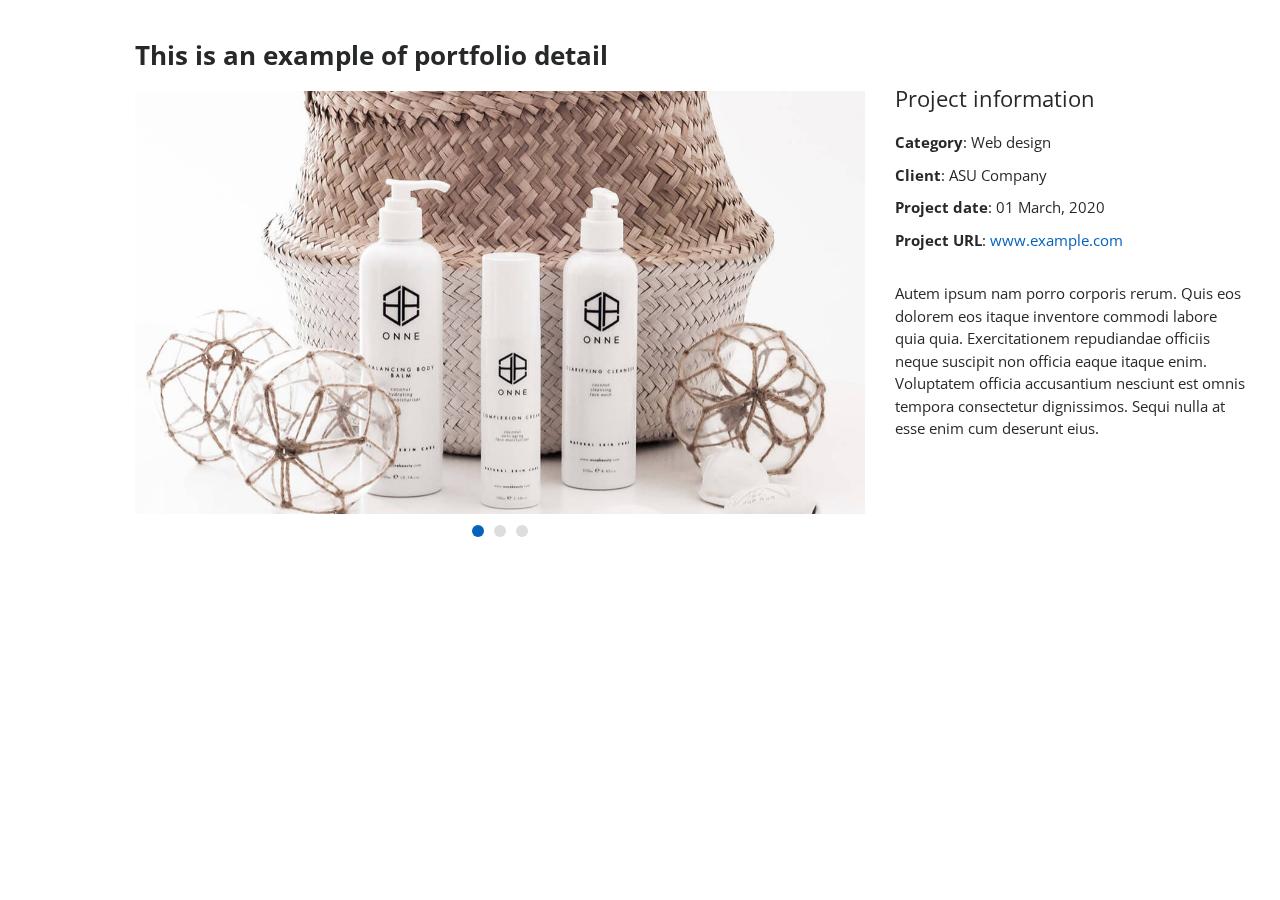
<file: portfolio-details.html>
<!DOCTYPE html>
<html lang="en">

<head>
  <meta charset="utf-8">
  <meta content="width=device-width, initial-scale=1.0" name="viewport">

  <title>Portfolio Details - Personal Bootstrap Template</title>
  <meta content="" name="description">
  <meta content="" name="keywords">

  <!-- Favicons -->
  <link href="assets/img/favicon.png" rel="icon">
  <link href="assets/img/apple-touch-icon.png" rel="apple-touch-icon">

  <!-- Google Fonts  -->
  <link href="https://fonts.googleapis.com/css?family=Open+Sans:300,300i,400,400i,600,600i,700,700i|Raleway:300,300i,400,400i,500,500i,600,600i,700,700i|Poppins:300,300i,400,400i,500,500i,600,600i,700,700i" rel="stylesheet">

  <!-- Vendor CSS Files -->
  <link href="assets/vendor/bootstrap/css/bootstrap.min.css" rel="stylesheet">
  <link href="assets/vendor/icofont/icofont.min.css" rel="stylesheet">
  <link href="assets/vendor/boxicons/css/boxicons.min.css" rel="stylesheet">
  <link href="assets/vendor/venobox/venobox.css" rel="stylesheet">
  <link href="assets/vendor/owl.carousel/assets/owl.carousel.min.css" rel="stylesheet">
  <link href="assets/vendor/aos/aos.css" rel="stylesheet">

  <!-- Template Main CSS File -->
  <link href="assets/css/style.css" rel="stylesheet">

  <!-- =======================================================
  * Template Name: MyResume - v2.2.0
  * Template URL: https://bootstrapmade.com/free-html-bootstrap-template-my-resume/
  * Author: BootstrapMade.com
  * License: https://bootstrapmade.com/license/
  ======================================================== -->
</head>

<body>

  <main id="main">

    <!-- ======= Portfolio Details ======= -->
    <section id="portfolio-details" class="portfolio-details">
      <div class="container" data-aos="fade-up">

        <div class="row">

          <div class="col-lg-8">
            <h2 class="portfolio-title">This is an example of portfolio detail</h2>
            <div class="owl-carousel portfolio-details-carousel">
              <img src="assets/img/portfolio/portfolio-details-1.jpg" class="img-fluid" alt="">
              <img src="assets/img/portfolio/portfolio-details-2.jpg" class="img-fluid" alt="">
              <img src="assets/img/portfolio/portfolio-details-3.jpg" class="img-fluid" alt="">
            </div>
          </div>

          <div class="col-lg-4 portfolio-info">
            <h3>Project information</h3>
            <ul>
              <li><strong>Category</strong>: Web design</li>
              <li><strong>Client</strong>: ASU Company</li>
              <li><strong>Project date</strong>: 01 March, 2020</li>
              <li><strong>Project URL</strong>: <a href="#">www.example.com</a></li>
            </ul>

            <p>
              Autem ipsum nam porro corporis rerum. Quis eos dolorem eos itaque inventore commodi labore quia quia. Exercitationem repudiandae officiis neque suscipit non officia eaque itaque enim. Voluptatem officia accusantium nesciunt est omnis tempora consectetur dignissimos. Sequi nulla at esse enim cum deserunt eius.
            </p>
          </div>

        </div>

      </div>
    </section><!-- End Portfolio Details -->

  </main><!-- End #main -->

  <a href="#" class="back-to-top"><i class="bx bx-up-arrow-alt"></i></a>
  <div id="preloader"></div>

  <!-- Vendor JS Files -->
  <script src="assets/vendor/jquery/jquery.min.js"></script>
  <script src="assets/vendor/bootstrap/js/bootstrap.bundle.min.js"></script>
  <script src="assets/vendor/jquery.easing/jquery.easing.min.js"></script>
  <script src="assets/vendor/php-email-form/validate.js"></script>
  <script src="assets/vendor/waypoints/jquery.waypoints.min.js"></script>
  <script src="assets/vendor/counterup/counterup.min.js"></script>
  <script src="assets/vendor/isotope-layout/isotope.pkgd.min.js"></script>
  <script src="assets/vendor/venobox/venobox.min.js"></script>
  <script src="assets/vendor/owl.carousel/owl.carousel.min.js"></script>
  <script src="assets/vendor/typed.js/typed.min.js"></script>
  <script src="assets/vendor/aos/aos.js"></script>

  <!-- Template Main JS File -->
  <script src="assets/js/main.js"></script>

</body>

</html>
</file>
<file: assets/vendor/venobox/venobox.css>
/* ------ venobox.css --------*/
.vbox-overlay *, .vbox-overlay *:before, .vbox-overlay *:after{
    -webkit-backface-visibility: hidden;
    -webkit-box-sizing:border-box;
    -moz-box-sizing:border-box;
    box-sizing:border-box;
}
.vbox-overlay * { 
    -webkit-backface-visibility: visible;
    backface-visibility: visible;
}
.vbox-overlay{
    display: -webkit-flex;
    display: flex;
    -webkit-flex-direction: column;
    flex-direction: column;
    -webkit-justify-content: center;
    justify-content: center;
    -webkit-align-items: center;
    align-items: center;
    position: fixed;
    left: 0;
    top: 0;
    bottom: 0;
    right: 0;
    z-index: 999999;
}

/* ----- navigation ----- */
.vbox-title{
    width: 100%;
    height: 40px;
    float: left;
    text-align: center;
    line-height: 28px;
    font-size: 12px;
    padding: 6px 50px;
    overflow: hidden;
    position: fixed;
    display: none;
    left: 0;
    z-index: 89;
}
.vbox-close{
    cursor: pointer;
    position: fixed;
    top: -1px;
    right: 0;
    width: 50px;
    height: 40px;
    padding: 6px;
    display: block;
    background-position:10px center;
    overflow: hidden;
    font-size: 24px;
    line-height: 1;
    text-align: center;
    z-index: 99;
}
.vbox-left{
    cursor: pointer;
    position: fixed;
    left: 0;
    height: 40px;
    overflow: hidden;
    line-height: 28px;
    font-size: 12px;
    z-index: 99;
    display: flex;
    align-items:center;
}
.vbox-num{
    display: inline-block;
    margin: 6px 0 6px 15px;
}
/* ----- Social share ----- */
.vbox-share{
    line-height: 28px;
    font-size: 12px;
    overflow: hidden;
    position: fixed;
    left: 0;
    z-index: 98;
    display: flex;
    align-items:center;
    justify-content: center;
    width: 100%;
    text-align: center;
}
.vbox-share svg{
    max-height: 28px;
    width: 28px;
    z-index: 10;
    margin-left: 12px;
    margin-top: 6px;
    margin-bottom: 6px;
    vertical-align: middle;
}


/* ----- navigation ARROWS ----- */
.vbox-next, .vbox-prev{
    position: fixed;
    top: 50%;
    margin-top: -15px;
    overflow: hidden;
    cursor: pointer;
    display: block;
    width: 45px;
    height: 45px;
    z-index: 99;
}
.vbox-next span, .vbox-prev span{
    position: relative;
    width: 20px;
    height: 20px;
    border: 2px solid transparent;
    border-top-color: #B6B6B6;
    border-right-color: #B6B6B6;
    text-indent: -100px;
    position: absolute;
    top: 8px;
    display: block;
}
.vbox-prev{
    left: 15px;
}
.vbox-next{
    right: 15px;
}
.vbox-prev span{
    left: 10px;
    -ms-transform: rotate(-135deg);
    -webkit-transform: rotate(-135deg);
    transform: rotate(-135deg);
}
.vbox-next span{
    -ms-transform: rotate(45deg);
    -webkit-transform: rotate(45deg);
    transform: rotate(45deg);
    right: 10px;
}
/* ------- inline window ------ */
.vbox-inline{
    width: 420px;
    height: 315px;
    height: 70vh;
    padding: 10px;
    background: #fff;
    margin: 0 auto;
    overflow: auto;
    text-align: left;
}
/* ------- Video & iFrames window ------ */
.venoframe{
    max-width: 100%;
    width: 100%;
    border: none;
    width: 100%;
    height: 260px;
    height: 70vh;
}
.venoframe.vbvid{
    height: 260px;
}
@media (min-width: 768px) {
    .venoframe, .vbox-inline{
        width: 90%;
        height: 360px;
        height: 70vh;
    }
    .venoframe.vbvid{
        width: 640px;
        height: 360px;
    }
}
@media (min-width: 992px) {
    .venoframe, .vbox-inline{
        max-width: 1200px;
        width: 80%;
        height: 540px;
        height: 70vh;
    }
    .venoframe.vbvid{
        width: 960px;
        height: 540px;
    }
}
/* 
Please do NOT edit this part! 
or at least read this note: http://i.imgur.com/7C0ws9e.gif
*/
.vbox-open{
    overflow: hidden;
}
.vbox-container{
    position: absolute;
    left: 0;
    right: 0;
    top: 0;
    bottom: 0;
    overflow-x: hidden;
    overflow-y: scroll;
    overflow-scrolling: touch;
    -webkit-overflow-scrolling: touch;
    z-index: 20;
    max-height: 100%;

}

.vbox-content{
    text-align: center;
    float: left;
    width: 100%;
    position: relative;
    overflow: hidden;
    padding: 20px 4%;
}
.vbox-container img{
    max-width: 100%;
    height: auto;
}
.vbox-figlio{
    box-shadow: 0 0 12px rgba(0,0,0,0.19), 0 6px 6px rgba(0,0,0,0.23);
    max-width: 100%;
    text-align: initial;
}
img.vbox-figlio{
    -webkit-user-select: none;
-khtml-user-select: none;
-moz-user-select: none;
-o-user-select: none;
user-select: none;
}
.vbox-content.swipe-left{
    margin-left: -200px !important;
}
.vbox-content.swipe-right{
    margin-left: 200px !important;
}
.vbox-animated{
    webkit-transition: margin 300ms ease-out;
    transition: margin 300ms ease-out;
}

/* ---------- preloader ----------
 * SPINKIT 
 * http://tobiasahlin.com/spinkit/
-------------------------------- */
.sk-double-bounce,.sk-rotating-plane{width:40px;height:40px;margin:40px auto}.sk-rotating-plane{background-color:#333;-webkit-animation:sk-rotatePlane 1.2s infinite ease-in-out;animation:sk-rotatePlane 1.2s infinite ease-in-out}@-webkit-keyframes sk-rotatePlane{0%{-webkit-transform:perspective(120px) rotateX(0) rotateY(0);transform:perspective(120px) rotateX(0) rotateY(0)}50%{-webkit-transform:perspective(120px) rotateX(-180.1deg) rotateY(0);transform:perspective(120px) rotateX(-180.1deg) rotateY(0)}100%{-webkit-transform:perspective(120px) rotateX(-180deg) rotateY(-179.9deg);transform:perspective(120px) rotateX(-180deg) rotateY(-179.9deg)}}@keyframes sk-rotatePlane{0%{-webkit-transform:perspective(120px) rotateX(0) rotateY(0);transform:perspective(120px) rotateX(0) rotateY(0)}50%{-webkit-transform:perspective(120px) rotateX(-180.1deg) rotateY(0);transform:perspective(120px) rotateX(-180.1deg) rotateY(0)}100%{-webkit-transform:perspective(120px) rotateX(-180deg) rotateY(-179.9deg);transform:perspective(120px) rotateX(-180deg) rotateY(-179.9deg)}}.sk-double-bounce{position:relative}.sk-double-bounce .sk-child{width:100%;height:100%;border-radius:50%;background-color:#333;opacity:.6;position:absolute;top:0;left:0;-webkit-animation:sk-doubleBounce 2s infinite ease-in-out;animation:sk-doubleBounce 2s infinite ease-in-out}.sk-chasing-dots .sk-child,.sk-spinner-pulse,.sk-three-bounce .sk-child{background-color:#333;border-radius:100%}.sk-double-bounce .sk-double-bounce2{-webkit-animation-delay:-1s;animation-delay:-1s}@-webkit-keyframes sk-doubleBounce{0%,100%{-webkit-transform:scale(0);transform:scale(0)}50%{-webkit-transform:scale(1);transform:scale(1)}}@keyframes sk-doubleBounce{0%,100%{-webkit-transform:scale(0);transform:scale(0)}50%{-webkit-transform:scale(1);transform:scale(1)}}.sk-wave{margin:40px auto;width:50px;height:40px;text-align:center;font-size:10px}.sk-wave .sk-rect{background-color:#333;height:100%;width:6px;display:inline-block;-webkit-animation:sk-waveStretchDelay 1.2s infinite ease-in-out;animation:sk-waveStretchDelay 1.2s infinite ease-in-out}.sk-wave .sk-rect1{-webkit-animation-delay:-1.2s;animation-delay:-1.2s}.sk-wave .sk-rect2{-webkit-animation-delay:-1.1s;animation-delay:-1.1s}.sk-wave .sk-rect3{-webkit-animation-delay:-1s;animation-delay:-1s}.sk-wave .sk-rect4{-webkit-animation-delay:-.9s;animation-delay:-.9s}.sk-wave .sk-rect5{-webkit-animation-delay:-.8s;animation-delay:-.8s}@-webkit-keyframes sk-waveStretchDelay{0%,100%,40%{-webkit-transform:scaleY(.4);transform:scaleY(.4)}20%{-webkit-transform:scaleY(1);transform:scaleY(1)}}@keyframes sk-waveStretchDelay{0%,100%,40%{-webkit-transform:scaleY(.4);transform:scaleY(.4)}20%{-webkit-transform:scaleY(1);transform:scaleY(1)}}.sk-wandering-cubes{margin:40px auto;width:40px;height:40px;position:relative}.sk-wandering-cubes .sk-cube{background-color:#333;width:10px;height:10px;position:absolute;top:0;left:0;-webkit-animation:sk-wanderingCube 1.8s ease-in-out -1.8s infinite both;animation:sk-wanderingCube 1.8s ease-in-out -1.8s infinite both}.sk-chasing-dots,.sk-spinner-pulse{width:40px;height:40px;margin:40px auto}.sk-wandering-cubes .sk-cube2{-webkit-animation-delay:-.9s;animation-delay:-.9s}@-webkit-keyframes sk-wanderingCube{0%{-webkit-transform:rotate(0);transform:rotate(0)}25%{-webkit-transform:translateX(30px) rotate(-90deg) scale(.5);transform:translateX(30px) rotate(-90deg) scale(.5)}50%{-webkit-transform:translateX(30px) translateY(30px) rotate(-179deg);transform:translateX(30px) translateY(30px) rotate(-179deg)}50.1%{-webkit-transform:translateX(30px) translateY(30px) rotate(-180deg);transform:translateX(30px) translateY(30px) rotate(-180deg)}75%{-webkit-transform:translateX(0) translateY(30px) rotate(-270deg) scale(.5);transform:translateX(0) translateY(30px) rotate(-270deg) scale(.5)}100%{-webkit-transform:rotate(-360deg);transform:rotate(-360deg)}}@keyframes sk-wanderingCube{0%{-webkit-transform:rotate(0);transform:rotate(0)}25%{-webkit-transform:translateX(30px) rotate(-90deg) scale(.5);transform:translateX(30px) rotate(-90deg) scale(.5)}50%{-webkit-transform:translateX(30px) translateY(30px) rotate(-179deg);transform:translateX(30px) translateY(30px) rotate(-179deg)}50.1%{-webkit-transform:translateX(30px) translateY(30px) rotate(-180deg);transform:translateX(30px) translateY(30px) rotate(-180deg)}75%{-webkit-transform:translateX(0) translateY(30px) rotate(-270deg) scale(.5);transform:translateX(0) translateY(30px) rotate(-270deg) scale(.5)}100%{-webkit-transform:rotate(-360deg);transform:rotate(-360deg)}}.sk-spinner-pulse{-webkit-animation:sk-pulseScaleOut 1s infinite ease-in-out;animation:sk-pulseScaleOut 1s infinite ease-in-out}@-webkit-keyframes sk-pulseScaleOut{0%{-webkit-transform:scale(0);transform:scale(0)}100%{-webkit-transform:scale(1);transform:scale(1);opacity:0}}@keyframes sk-pulseScaleOut{0%{-webkit-transform:scale(0);transform:scale(0)}100%{-webkit-transform:scale(1);transform:scale(1);opacity:0}}.sk-chasing-dots{position:relative;text-align:center;-webkit-animation:sk-chasingDotsRotate 2s infinite linear;animation:sk-chasingDotsRotate 2s infinite linear}.sk-chasing-dots .sk-child{width:60%;height:60%;display:inline-block;position:absolute;top:0;-webkit-animation:sk-chasingDotsBounce 2s infinite ease-in-out;animation:sk-chasingDotsBounce 2s infinite ease-in-out}.sk-chasing-dots .sk-dot2{top:auto;bottom:0;-webkit-animation-delay:-1s;animation-delay:-1s}@-webkit-keyframes sk-chasingDotsRotate{100%{-webkit-transform:rotate(360deg);transform:rotate(360deg)}}@keyframes sk-chasingDotsRotate{100%{-webkit-transform:rotate(360deg);transform:rotate(360deg)}}@-webkit-keyframes sk-chasingDotsBounce{0%,100%{-webkit-transform:scale(0);transform:scale(0)}50%{-webkit-transform:scale(1);transform:scale(1)}}@keyframes sk-chasingDotsBounce{0%,100%{-webkit-transform:scale(0);transform:scale(0)}50%{-webkit-transform:scale(1);transform:scale(1)}}.sk-three-bounce{margin:40px auto;width:80px;text-align:center}.sk-three-bounce .sk-child{width:20px;height:20px;display:inline-block;-webkit-animation:sk-three-bounce 1.4s ease-in-out 0s infinite both;animation:sk-three-bounce 1.4s ease-in-out 0s infinite both}.sk-circle .sk-child:before,.sk-fading-circle .sk-circle:before{display:block;border-radius:100%;content:'';background-color:#333}.sk-three-bounce .sk-bounce1{-webkit-animation-delay:-.32s;animation-delay:-.32s}.sk-three-bounce .sk-bounce2{-webkit-animation-delay:-.16s;animation-delay:-.16s}@-webkit-keyframes sk-three-bounce{0%,100%,80%{-webkit-transform:scale(0);transform:scale(0)}40%{-webkit-transform:scale(1);transform:scale(1)}}@keyframes sk-three-bounce{0%,100%,80%{-webkit-transform:scale(0);transform:scale(0)}40%{-webkit-transform:scale(1);transform:scale(1)}}.sk-circle{margin:40px auto;width:40px;height:40px;position:relative}.sk-circle .sk-child{width:100%;height:100%;position:absolute;left:0;top:0}.sk-circle .sk-child:before{margin:0 auto;width:15%;height:15%;-webkit-animation:sk-circleBounceDelay 1.2s infinite ease-in-out both;animation:sk-circleBounceDelay 1.2s infinite ease-in-out both}.sk-circle .sk-circle2{-webkit-transform:rotate(30deg);-ms-transform:rotate(30deg);transform:rotate(30deg)}.sk-circle .sk-circle3{-webkit-transform:rotate(60deg);-ms-transform:rotate(60deg);transform:rotate(60deg)}.sk-circle .sk-circle4{-webkit-transform:rotate(90deg);-ms-transform:rotate(90deg);transform:rotate(90deg)}.sk-circle .sk-circle5{-webkit-transform:rotate(120deg);-ms-transform:rotate(120deg);transform:rotate(120deg)}.sk-circle .sk-circle6{-webkit-transform:rotate(150deg);-ms-transform:rotate(150deg);transform:rotate(150deg)}.sk-circle .sk-circle7{-webkit-transform:rotate(180deg);-ms-transform:rotate(180deg);transform:rotate(180deg)}.sk-circle .sk-circle8{-webkit-transform:rotate(210deg);-ms-transform:rotate(210deg);transform:rotate(210deg)}.sk-circle .sk-circle9{-webkit-transform:rotate(240deg);-ms-transform:rotate(240deg);transform:rotate(240deg)}.sk-circle .sk-circle10{-webkit-transform:rotate(270deg);-ms-transform:rotate(270deg);transform:rotate(270deg)}.sk-circle .sk-circle11{-webkit-transform:rotate(300deg);-ms-transform:rotate(300deg);transform:rotate(300deg)}.sk-circle .sk-circle12{-webkit-transform:rotate(330deg);-ms-transform:rotate(330deg);transform:rotate(330deg)}.sk-circle .sk-circle2:before{-webkit-animation-delay:-1.1s;animation-delay:-1.1s}.sk-circle .sk-circle3:before{-webkit-animation-delay:-1s;animation-delay:-1s}.sk-circle .sk-circle4:before{-webkit-animation-delay:-.9s;animation-delay:-.9s}.sk-circle .sk-circle5:before{-webkit-animation-delay:-.8s;animation-delay:-.8s}.sk-circle .sk-circle6:before{-webkit-animation-delay:-.7s;animation-delay:-.7s}.sk-circle .sk-circle7:before{-webkit-animation-delay:-.6s;animation-delay:-.6s}.sk-circle .sk-circle8:before{-webkit-animation-delay:-.5s;animation-delay:-.5s}.sk-circle .sk-circle9:before{-webkit-animation-delay:-.4s;animation-delay:-.4s}.sk-circle .sk-circle10:before{-webkit-animation-delay:-.3s;animation-delay:-.3s}.sk-circle .sk-circle11:before{-webkit-animation-delay:-.2s;animation-delay:-.2s}.sk-circle .sk-circle12:before{-webkit-animation-delay:-.1s;animation-delay:-.1s}@-webkit-keyframes sk-circleBounceDelay{0%,100%,80%{-webkit-transform:scale(0);transform:scale(0)}40%{-webkit-transform:scale(1);transform:scale(1)}}@keyframes sk-circleBounceDelay{0%,100%,80%{-webkit-transform:scale(0);transform:scale(0)}40%{-webkit-transform:scale(1);transform:scale(1)}}.sk-cube-grid{width:40px;height:40px;margin:40px auto}.sk-cube-grid .sk-cube{width:33.33%;height:33.33%;background-color:#333;float:left;-webkit-animation:sk-cubeGridScaleDelay 1.3s infinite ease-in-out;animation:sk-cubeGridScaleDelay 1.3s infinite ease-in-out}.sk-cube-grid .sk-cube1{-webkit-animation-delay:.2s;animation-delay:.2s}.sk-cube-grid .sk-cube2{-webkit-animation-delay:.3s;animation-delay:.3s}.sk-cube-grid .sk-cube3{-webkit-animation-delay:.4s;animation-delay:.4s}.sk-cube-grid .sk-cube4{-webkit-animation-delay:.1s;animation-delay:.1s}.sk-cube-grid .sk-cube5{-webkit-animation-delay:.2s;animation-delay:.2s}.sk-cube-grid .sk-cube6{-webkit-animation-delay:.3s;animation-delay:.3s}.sk-cube-grid .sk-cube7{-webkit-animation-delay:0ms;animation-delay:0ms}.sk-cube-grid .sk-cube8{-webkit-animation-delay:.1s;animation-delay:.1s}.sk-cube-grid .sk-cube9{-webkit-animation-delay:.2s;animation-delay:.2s}@-webkit-keyframes sk-cubeGridScaleDelay{0%,100%,70%{-webkit-transform:scale3D(1,1,1);transform:scale3D(1,1,1)}35%{-webkit-transform:scale3D(0,0,1);transform:scale3D(0,0,1)}}@keyframes sk-cubeGridScaleDelay{0%,100%,70%{-webkit-transform:scale3D(1,1,1);transform:scale3D(1,1,1)}35%{-webkit-transform:scale3D(0,0,1);transform:scale3D(0,0,1)}}.sk-fading-circle{margin:40px auto;width:40px;height:40px;position:relative}.sk-fading-circle .sk-circle{width:100%;height:100%;position:absolute;left:0;top:0}.sk-fading-circle .sk-circle:before{margin:0 auto;width:15%;height:15%;-webkit-animation:sk-circleFadeDelay 1.2s infinite ease-in-out both;animation:sk-circleFadeDelay 1.2s infinite ease-in-out both}.sk-fading-circle .sk-circle2{-webkit-transform:rotate(30deg);-ms-transform:rotate(30deg);transform:rotate(30deg)}.sk-fading-circle .sk-circle3{-webkit-transform:rotate(60deg);-ms-transform:rotate(60deg);transform:rotate(60deg)}.sk-fading-circle .sk-circle4{-webkit-transform:rotate(90deg);-ms-transform:rotate(90deg);transform:rotate(90deg)}.sk-fading-circle .sk-circle5{-webkit-transform:rotate(120deg);-ms-transform:rotate(120deg);transform:rotate(120deg)}.sk-fading-circle .sk-circle6{-webkit-transform:rotate(150deg);-ms-transform:rotate(150deg);transform:rotate(150deg)}.sk-fading-circle .sk-circle7{-webkit-transform:rotate(180deg);-ms-transform:rotate(180deg);transform:rotate(180deg)}.sk-fading-circle .sk-circle8{-webkit-transform:rotate(210deg);-ms-transform:rotate(210deg);transform:rotate(210deg)}.sk-fading-circle .sk-circle9{-webkit-transform:rotate(240deg);-ms-transform:rotate(240deg);transform:rotate(240deg)}.sk-fading-circle .sk-circle10{-webkit-transform:rotate(270deg);-ms-transform:rotate(270deg);transform:rotate(270deg)}.sk-fading-circle .sk-circle11{-webkit-transform:rotate(300deg);-ms-transform:rotate(300deg);transform:rotate(300deg)}.sk-fading-circle .sk-circle12{-webkit-transform:rotate(330deg);-ms-transform:rotate(330deg);transform:rotate(330deg)}.sk-fading-circle .sk-circle2:before{-webkit-animation-delay:-1.1s;animation-delay:-1.1s}.sk-fading-circle .sk-circle3:before{-webkit-animation-delay:-1s;animation-delay:-1s}.sk-fading-circle .sk-circle4:before{-webkit-animation-delay:-.9s;animation-delay:-.9s}.sk-fading-circle .sk-circle5:before{-webkit-animation-delay:-.8s;animation-delay:-.8s}.sk-fading-circle .sk-circle6:before{-webkit-animation-delay:-.7s;animation-delay:-.7s}.sk-fading-circle .sk-circle7:before{-webkit-animation-delay:-.6s;animation-delay:-.6s}.sk-fading-circle .sk-circle8:before{-webkit-animation-delay:-.5s;animation-delay:-.5s}.sk-fading-circle .sk-circle9:before{-webkit-animation-delay:-.4s;animation-delay:-.4s}.sk-fading-circle .sk-circle10:before{-webkit-animation-delay:-.3s;animation-delay:-.3s}.sk-fading-circle .sk-circle11:before{-webkit-animation-delay:-.2s;animation-delay:-.2s}.sk-fading-circle .sk-circle12:before{-webkit-animation-delay:-.1s;animation-delay:-.1s}@-webkit-keyframes sk-circleFadeDelay{0%,100%,39%{opacity:0}40%{opacity:1}}@keyframes sk-circleFadeDelay{0%,100%,39%{opacity:0}40%{opacity:1}}.sk-folding-cube{margin:40px auto;width:40px;height:40px;position:relative;-webkit-transform:rotateZ(45deg);transform:rotateZ(45deg)}.sk-folding-cube .sk-cube{float:left;width:50%;height:50%;position:relative;-webkit-transform:scale(1.1);-ms-transform:scale(1.1);transform:scale(1.1)}.sk-folding-cube .sk-cube:before{content:'';position:absolute;top:0;left:0;width:100%;height:100%;background-color:#333;-webkit-animation:sk-foldCubeAngle 2.4s infinite linear both;animation:sk-foldCubeAngle 2.4s infinite linear both;-webkit-transform-origin:100% 100%;-ms-transform-origin:100% 100%;transform-origin:100% 100%}.sk-folding-cube .sk-cube2{-webkit-transform:scale(1.1) rotateZ(90deg);transform:scale(1.1) rotateZ(90deg)}.sk-folding-cube .sk-cube3{-webkit-transform:scale(1.1) rotateZ(180deg);transform:scale(1.1) rotateZ(180deg)}.sk-folding-cube .sk-cube4{-webkit-transform:scale(1.1) rotateZ(270deg);transform:scale(1.1) rotateZ(270deg)}.sk-folding-cube .sk-cube2:before{-webkit-animation-delay:.3s;animation-delay:.3s}.sk-folding-cube .sk-cube3:before{-webkit-animation-delay:.6s;animation-delay:.6s}.sk-folding-cube .sk-cube4:before{-webkit-animation-delay:.9s;animation-delay:.9s}@-webkit-keyframes sk-foldCubeAngle{0%,10%{-webkit-transform:perspective(140px) rotateX(-180deg);transform:perspective(140px) rotateX(-180deg);opacity:0}25%,75%{-webkit-transform:perspective(140px) rotateX(0);transform:perspective(140px) rotateX(0);opacity:1}100%,90%{-webkit-transform:perspective(140px) rotateY(180deg);transform:perspective(140px) rotateY(180deg);opacity:0}}@keyframes sk-foldCubeAngle{0%,10%{-webkit-transform:perspective(140px) rotateX(-180deg);transform:perspective(140px) rotateX(-180deg);opacity:0}25%,75%{-webkit-transform:perspective(140px) rotateX(0);transform:perspective(140px) rotateX(0);opacity:1}100%,90%{-webkit-transform:perspective(140px) rotateY(180deg);transform:perspective(140px) rotateY(180deg);opacity:0}}
</file>
<file: assets/css/cambios.css>
h1 {
  font: "verdana";
  font-size: 25px; 
}

/*# sourceMappingURL=cambios.css.map */
</file>
<file: assets/css/style.css>
/**
* Template Name: MyResume - v2.2.0
* Template URL: https://bootstrapmade.com/free-html-bootstrap-template-my-resume/
* Author: BootstrapMade.com
* License: https://bootstrapmade.com/license/
*/

/*--------------------------------------------------------------
# General
--------------------------------------------------------------*/
body {
  font-family: "Open Sans", sans-serif;
  color: #272829;
}

a {
  color: #0563bb;
}

a:hover {
  color: #067ded;
  text-decoration: none;
}

h1, h2, h3, h4, h5, h6 {
  /*font-family: "Raleway", sans-serif;*/
}

/*--------------------------------------------------------------
# Back to top button
--------------------------------------------------------------*/
.back-to-top {
  position: fixed;
  display: none;
  width: 40px;
  height: 40px;
  border-radius: 50px;
  right: 15px;
  bottom: 15px;
  background: #0563bb;
  color: #fff;
  transition: display 0.5s ease-in-out;
  z-index: 99999;
}

.back-to-top i {
  font-size: 24px;
  position: absolute;
  top: 7px;
  left: 8px;
}

.back-to-top:hover {
  color: #fff;
  background: #0678e3;
  transition: background 0.2s ease-in-out;
}

/*--------------------------------------------------------------
# Preloader
--------------------------------------------------------------*/
#preloader {
  position: fixed;
  top: 0;
  left: 0;
  right: 0;
  bottom: 0;
  z-index: 9999;
  overflow: hidden;
  background: #fff;
}

#preloader:before {
  content: "";
  position: fixed;
  top: calc(50% - 30px);
  left: calc(50% - 30px);
  border: 6px solid #0563bb;
  border-top-color: #fff;
  border-bottom-color: #fff;
  border-radius: 50%;
  width: 60px;
  height: 60px;
  -webkit-animation: animate-preloader 1s linear infinite;
  animation: animate-preloader 1s linear infinite;
}

@-webkit-keyframes animate-preloader {
  0% {
    transform: rotate(0deg);
  }
  100% {
    transform: rotate(360deg);
  }
}

@keyframes animate-preloader {
  0% {
    transform: rotate(0deg);
  }
  100% {
    transform: rotate(360deg);
  }
}

/*--------------------------------------------------------------
# Disable aos animation delay on mobile devices
--------------------------------------------------------------*/
@media screen and (max-width: 768px) {
  [data-aos-delay] {
    transition-delay: 0 !important;
  }
}

/*--------------------------------------------------------------
# Header
--------------------------------------------------------------*/
#header {
  position: fixed;
  top: 0;
  left: 0;
  bottom: 0;
  z-index: 9997;
  transition: all 0.5s;
  padding: 15px;
  overflow-y: auto;
}

@media (max-width: 992px) {
  #header {
    width: 300px;
    background: #fff;
    border-right: 1px solid #e6e9ec;
    left: -300px;
  }
}

@media (min-width: 992px) {
  #main {
    margin-left: 100px;
  }
}

/*--------------------------------------------------------------
# Navigation Menu
--------------------------------------------------------------*/
/* Desktop Navigation */
.nav-menu * {
  margin: 0;
  padding: 0;
  list-style: none;
}

.nav-menu > ul > li {
  position: relative;
  white-space: nowrap;
}

.nav-menu a {
  display: flex;
  align-items: center;
  color: #45505b;
  padding: 10px 18px;
  margin-bottom: 8px;
  transition: 0.3s;
  font-size: 15px;
  border-radius: 50px;
  background: #f2f3f5;
  height: 56px;
  width: 100%;
  overflow: hidden;
  transition: 0.3s;
}

.nav-menu a i {
  font-size: 20px;
}

.nav-menu a span {
  padding: 0 5px 0 7px;
  color: #45505b;
}

@media (min-width: 992px) {
  .nav-menu a {
    width: 56px;
  }
  .nav-menu a span {
    display: none;
    color: #fff;
  }
}

.nav-menu a:hover, .nav-menu .active > a, .nav-menu li:hover > a {
  color: #fff;
  background: #05bb3c;
}

.nav-menu a:hover span, .nav-menu .active > a span, .nav-menu li:hover > a span {
  color: #fff;
}

.nav-menu a:hover, .nav-menu li:hover > a {
  width: 100%;
  color: #fff;
}

.nav-menu a:hover span, .nav-menu li:hover > a span {
  display: block;
}

/* Mobile Navigation */
.mobile-nav-toggle {
  position: fixed;
  right: 15px;
  top: 15px;
  z-index: 9998;
  border: 0;
  background: none;
  font-size: 24px;
  transition: all 0.4s;
  outline: none !important;
  line-height: 1;
  cursor: pointer;
  text-align: right;
}

.mobile-nav-toggle i {
  color: #45505b;
}

.mobile-nav-active {
  overflow: hidden;
}

.mobile-nav-active #header {
  left: 0;
}

.mobile-nav-active .mobile-nav-toggle i {
  color: #0563bb;
}

/*--------------------------------------------------------------
# Hero Section
--------------------------------------------------------------*/
#hero {
  width: 100%;
  height: 100vh;
  background: url("../img/hero-bg.jpg") top right no-repeat;
  background-size: cover;
  position: relative;
}

@media (min-width: 992px) {
  #hero {
    padding-left: 160px;
  }
}

#hero:before {
  content: "";
  background: rgba(255, 255, 255, 0.8);
  position: absolute;
  bottom: 0;
  top: 0;
  left: 0;
  right: 0;
}

#hero h1 {
  margin: 0;
  font-size: 64px;
  font-weight: 700;
  line-height: 56px;
  color: #45505b;
}

#hero p {
  color: #45505b;
  margin: 15px 0 0 0;
  font-size: 26px;
  font-family: "Poppins", sans-serif;
}

#hero p span {
  color: #43b971;
  letter-spacing: 1px;
}

#hero .social-links {
  margin-top: 30px;
}

#hero .social-links a {
  font-size: 24px;
  display: inline-block;
  color: #45505b;
  line-height: 1;
  margin-right: 20px;
  transition: 0.3s;
}

#hero .social-links a:hover {
  color: #0563bb;
}

@media (max-width: 992px) {
  #hero {
    text-align: center;
  }
  #hero h1 {
    font-size: 32px;
    line-height: 36px;
  }
  #hero p {
    margin-top: 10px;
    font-size: 20px;
    line-height: 24px;
  }
}

/*--------------------------------------------------------------
# Sections General
--------------------------------------------------------------*/
section {
  padding: 60px 0;
  overflow: hidden;
}

.section-title {
  text-align: center;
  padding-bottom: 30px;
}

.section-title h2 {
  font-size: 32px;
  font-weight: bold;
  text-transform: uppercase;
  margin-bottom: 20px;
  padding-bottom: 20px;
  position: relative;
  color: #45505b;
}

.section-title h2::before {
  content: '';
  position: absolute;
  display: block;
  width: 120px;
  height: 1px;
  background: #ddd;
  bottom: 1px;
  left: calc(50% - 60px);
}

.section-title h2::after {
  content: '';
  position: absolute;
  display: block;
  width: 40px;
  height: 3px;
  background: #0563bb;
  bottom: 0;
  left: calc(50% - 20px);
}

.section-title p {
  margin-bottom: 0;
}

/*--------------------------------------------------------------
# About
--------------------------------------------------------------*/
.about .content h3 {
  font-weight: 700;
  font-size: 26px;
  color: #728394;
}

.about .content ul {
  list-style: none;
  padding: 0;
}

.about .content ul li {
  padding-bottom: 10px;
}

.about .content ul i {
  font-size: 20px;
  padding-right: 2px;
  color: #0563bb;
}

.about .content p:last-child {
  margin-bottom: 0;
}

/*--------------------------------------------------------------
# Facts
--------------------------------------------------------------*/
.facts .count-box {
  padding: 30px 30px 25px 30px;
  margin-top: 30px;
  width: 100%;
  position: relative;
  text-align: center;
  background: #fff;
}

.facts .count-box i {
  position: absolute;
  top: -25px;
  left: 50%;
  transform: translateX(-50%);
  font-size: 24px;
  background: #0563bb;
  padding: 12px;
  color: #fff;
  border-radius: 50px;
}

.facts .count-box span {
  font-size: 36px;
  display: block;
  font-weight: 600;
  color: #011426;
}

.facts .count-box p {
  padding: 0;
  margin: 0;
  font-family: "Raleway", sans-serif;
  font-size: 14px;
}

/*--------------------------------------------------------------
# Akills
--------------------------------------------------------------*/
.skills .progress {
  height: 50px;
  display: block;
  background: none;
}

.skills .progress .skill {
  padding: 10px 0;
  margin: 0 0 6px 0;
  text-transform: uppercase;
  display: block;
  font-weight: 600;
  font-family: "Poppins", sans-serif;
  color: #45505b;
}

.skills .progress .skill .val {
  float: right;
  font-style: normal;
}

.skills .progress-bar-wrap {
  background: #f2f3f5;
}

.skills .progress-bar {
  width: 1px;
  height: 10px;
  transition: .9s;
  background-color: #0563bb;
}

/*--------------------------------------------------------------
# Resume
--------------------------------------------------------------*/
.resume .resume-title {
  font-size: 26px;
  font-weight: 700;
  margin-top: 20px;
  margin-bottom: 20px;
  color: #45505b;
}

.resume .resume-item {
  padding: 0 0 20px 20px;
  margin-top: -2px;
  border-left: 2px solid #0563bb;
  position: relative;
}

.resume .resume-item h4 {
  line-height: 18px;
  font-size: 18px;
  font-weight: 600;
  text-transform: uppercase;
  font-family: "Poppins", sans-serif;
  color: #0563bb;
  margin-bottom: 10px;
}

.resume .resume-item h5 {
  font-size: 16px;
  background: #f7f8f9;
  padding: 5px 15px;
  display: inline-block;
  font-weight: 600;
  margin-bottom: 10px;
}

.resume .resume-item ul {
  padding-left: 20px;
}

.resume .resume-item ul li {
  padding-bottom: 10px;
}

.resume .resume-item:last-child {
  padding-bottom: 0;
}

.resume .resume-item::before {
  content: "";
  position: absolute;
  width: 16px;
  height: 16px;
  border-radius: 50px;
  left: -9px;
  top: 0;
  background: #fff;
  border: 2px solid #0563bb;
}

/*--------------------------------------------------------------
# Portfolio
--------------------------------------------------------------*/
.portfolio .portfolio-item {
  margin-bottom: 30px;
}

.portfolio #portfolio-flters {
  padding: 0;
  margin: 0 auto 25px auto;
  list-style: none;
  text-align: center;
  background: #fff;
  border-radius: 50px;
  padding: 2px 15px;
}

.portfolio #portfolio-flters li {
  cursor: pointer;
  display: inline-block;
  padding: 10px 15px;
  font-size: 14px;
  font-weight: 600;
  line-height: 1;
  text-transform: uppercase;
  color: #272829;
  margin-bottom: 5px;
  transition: all 0.3s ease-in-out;
}

.portfolio #portfolio-flters li:hover, .portfolio #portfolio-flters li.filter-active {
  color: #0563bb;
}

.portfolio #portfolio-flters li:last-child {
  margin-right: 0;
}

.portfolio .portfolio-wrap {
  transition: 0.3s;
  position: relative;
  overflow: hidden;
  z-index: 1;
  background: rgba(69, 80, 91, 0.8);
}

.portfolio .portfolio-wrap::before {
  content: "";
  background: rgba(255, 255, 255, 0.7);
  position: absolute;
  left: 30px;
  right: 30px;
  top: 30px;
  bottom: 30px;
  transition: all ease-in-out 0.3s;
  z-index: 2;
  opacity: 0;
}

.portfolio .portfolio-wrap .portfolio-info {
  opacity: 0;
  position: absolute;
  top: 0;
  left: 0;
  right: 0;
  bottom: 0;
  text-align: center;
  z-index: 3;
  transition: all ease-in-out 0.3s;
  display: flex;
  flex-direction: column;
  justify-content: center;
  align-items: center;
}

.portfolio .portfolio-wrap .portfolio-info::before {
  display: block;
  content: "";
  width: 48px;
  height: 48px;
  position: absolute;
  top: 35px;
  left: 35px;
  border-top: 3px solid #d7dce1;
  border-left: 3px solid #d7dce1;
  transition: all 0.5s ease 0s;
  z-index: 9994;
}

.portfolio .portfolio-wrap .portfolio-info::after {
  display: block;
  content: "";
  width: 48px;
  height: 48px;
  position: absolute;
  bottom: 35px;
  right: 35px;
  border-bottom: 3px solid #d7dce1;
  border-right: 3px solid #d7dce1;
  transition: all 0.5s ease 0s;
  z-index: 9994;
}

.portfolio .portfolio-wrap .portfolio-info h4 {
  font-size: 20px;
  color: #45505b;
  font-weight: 600;
}

.portfolio .portfolio-wrap .portfolio-info p {
  color: #45505b;
  font-size: 14px;
  text-transform: uppercase;
  padding: 0;
  margin: 0;
}

.portfolio .portfolio-wrap .portfolio-links {
  text-align: center;
  z-index: 4;
}

.portfolio .portfolio-wrap .portfolio-links a {
  color: #45505b;
  margin: 0 2px;
  font-size: 28px;
  display: inline-block;
  transition: 0.3s;
}

.portfolio .portfolio-wrap .portfolio-links a:hover {
  color: #148af9;
}

.portfolio .portfolio-wrap:hover::before {
  top: 0;
  left: 0;
  right: 0;
  bottom: 0;
  opacity: 1;
}

.portfolio .portfolio-wrap:hover .portfolio-info {
  opacity: 1;
}

.portfolio .portfolio-wrap:hover .portfolio-info::before {
  top: 15px;
  left: 15px;
}

.portfolio .portfolio-wrap:hover .portfolio-info::after {
  bottom: 15px;
  right: 15px;
}

/*--------------------------------------------------------------
# Services
--------------------------------------------------------------*/
.services .icon-box {
  text-align: center;
  padding: 70px 20px 80px 20px;
  transition: all ease-in-out 0.3s;
  background: #fff;
  box-shadow: 0px 5px 90px 0px rgba(110, 123, 131, 0.05);
}

.services .icon-box .icon {
  margin: 0 auto;
  width: 100px;
  height: 100px;
  display: flex;
  align-items: center;
  justify-content: center;
  transition: ease-in-out 0.3s;
  position: relative;
}

.services .icon-box .icon i {
  font-size: 36px;
  transition: 0.5s;
  position: relative;
}

.services .icon-box .icon svg {
  position: absolute;
  top: 0;
  left: 0;
}

.services .icon-box .icon svg path {
  transition: 0.5s;
  fill: #f5f5f5;
}

.services .icon-box h4 {
  font-weight: 600;
  margin: 10px 0 15px 0;
  font-size: 22px;
}

.services .icon-box h4 a {
  color: #45505b;
  transition: ease-in-out 0.3s;
}

.services .icon-box p {
  line-height: 24px;
  font-size: 14px;
  margin-bottom: 0;
}

.services .icon-box:hover {
  border-color: #fff;
  box-shadow: 0px 0 35px 0 rgba(0, 0, 0, 0.08);
}

.services .iconbox-blue i {
  color: #47aeff;
}

.services .iconbox-blue:hover .icon i {
  color: #fff;
}

.services .iconbox-blue:hover .icon path {
  fill: #47aeff;
}

.services .iconbox-orange i {
  color: #ffa76e;
}

.services .iconbox-orange:hover .icon i {
  color: #fff;
}

.services .iconbox-orange:hover .icon path {
  fill: #ffa76e;
}

.services .iconbox-pink i {
  color: #e80368;
}

.services .iconbox-pink:hover .icon i {
  color: #fff;
}

.services .iconbox-pink:hover .icon path {
  fill: #e80368;
}

.services .iconbox-yellow i {
  color: #ffbb2c;
}

.services .iconbox-yellow:hover .icon i {
  color: #fff;
}

.services .iconbox-yellow:hover .icon path {
  fill: #ffbb2c;
}

.services .iconbox-red i {
  color: #ff5828;
}

.services .iconbox-red:hover .icon i {
  color: #fff;
}

.services .iconbox-red:hover .icon path {
  fill: #ff5828;
}

.services .iconbox-teal i {
  color: #11dbcf;
}

.services .iconbox-teal:hover .icon i {
  color: #fff;
}

.services .iconbox-teal:hover .icon path {
  fill: #11dbcf;
}

/*--------------------------------------------------------------
# Testimonials
--------------------------------------------------------------*/
.testimonials .section-header {
  margin-bottom: 40px;
}

.testimonials .testimonial-item {
  text-align: center;
}

.testimonials .testimonial-item .testimonial-img {
  width: 120px;
  border-radius: 50%;
  border: 4px solid #fff;
  margin: 0 auto;
}

.testimonials .testimonial-item h3 {
  font-size: 20px;
  font-weight: bold;
  margin: 10px 0 5px 0;
  color: #111;
}

.testimonials .testimonial-item h4 {
  font-size: 14px;
  color: #999;
  margin: 0 0 15px 0;
}

.testimonials .testimonial-item .quote-icon-left, .testimonials .testimonial-item .quote-icon-right {
  color: #90c8fc;
  font-size: 26px;
}

.testimonials .testimonial-item .quote-icon-left {
  display: inline-block;
  left: -5px;
  position: relative;
}

.testimonials .testimonial-item .quote-icon-right {
  display: inline-block;
  right: -5px;
  position: relative;
  top: 10px;
}

.testimonials .testimonial-item p {
  font-style: italic;
  margin: 0 auto 15px auto;
}

.testimonials .owl-nav, .testimonials .owl-dots {
  margin-top: 5px;
  text-align: center;
}

.testimonials .owl-dot {
  display: inline-block;
  margin: 0 5px;
  width: 12px;
  height: 12px;
  border-radius: 50%;
  background-color: #ddd !important;
}

.testimonials .owl-dot.active {
  background-color: #0563bb !important;
}

@media (min-width: 992px) {
  .testimonials .testimonial-item p {
    width: 80%;
  }
}

/*--------------------------------------------------------------
# Contact
--------------------------------------------------------------*/
.contact .info {
  width: 100%;
  background: #fff;
}

.contact .info i {
  font-size: 20px;
  color: #0563bb;
  float: left;
  width: 44px;
  height: 44px;
  background: #eef7ff;
  display: flex;
  justify-content: center;
  align-items: center;
  border-radius: 50px;
  transition: all 0.3s ease-in-out;
}

.contact .info h4 {
  padding: 0 0 0 60px;
  font-size: 22px;
  font-weight: 600;
  margin-bottom: 5px;
  color: #45505b;
}

.contact .info p {
  padding: 0 0 0 60px;
  margin-bottom: 0;
  font-size: 14px;
  color: #728394;
}

.contact .info .email, .contact .info .phone {
  margin-top: 40px;
}

.contact .info .email:hover i, .contact .info .address:hover i, .contact .info .phone:hover i {
  background: #0563bb;
  color: #fff;
}

.contact .php-email-form {
  width: 100%;
  background: #fff;
}

.contact .php-email-form .form-group {
  padding-bottom: 8px;
}

.contact .php-email-form .validate {
  display: none;
  color: red;
  margin: 0 0 15px 0;
  font-weight: 400;
  font-size: 13px;
}

.contact .php-email-form .error-message {
  display: none;
  color: #fff;
  background: #ed3c0d;
  text-align: left;
  padding: 15px;
  font-weight: 600;
}

.contact .php-email-form .error-message br + br {
  margin-top: 25px;
}

.contact .php-email-form .sent-message {
  display: none;
  color: #fff;
  background: #18d26e;
  text-align: center;
  padding: 15px;
  font-weight: 600;
}

.contact .php-email-form .loading {
  display: none;
  background: #fff;
  text-align: center;
  padding: 15px;
}

.contact .php-email-form .loading:before {
  content: "";
  display: inline-block;
  border-radius: 50%;
  width: 24px;
  height: 24px;
  margin: 0 10px -6px 0;
  border: 3px solid #18d26e;
  border-top-color: #eee;
  -webkit-animation: animate-loading 1s linear infinite;
  animation: animate-loading 1s linear infinite;
}

.contact .php-email-form input, .contact .php-email-form textarea {
  border-radius: 4px;
  box-shadow: none;
  font-size: 14px;
}

.contact .php-email-form input {
  height: 44px;
}

.contact .php-email-form textarea {
  padding: 10px 12px;
}

.contact .php-email-form button[type="submit"] {
  background: #0563bb;
  border: 0;
  padding: 10px 35px;
  color: #fff;
  transition: 0.4s;
  border-radius: 50px;
}

.contact .php-email-form button[type="submit"]:hover {
  background: #0678e3;
}

@-webkit-keyframes animate-loading {
  0% {
    transform: rotate(0deg);
  }
  100% {
    transform: rotate(360deg);
  }
}

@keyframes animate-loading {
  0% {
    transform: rotate(0deg);
  }
  100% {
    transform: rotate(360deg);
  }
}

/*--------------------------------------------------------------
# Portfolio Details
--------------------------------------------------------------*/
.portfolio-details {
  padding: 40px 0;
}

.portfolio-details .portfolio-title {
  font-size: 26px;
  font-weight: 700;
  margin-bottom: 20px;
}

.portfolio-details .portfolio-details-carousel .owl-nav, .portfolio-details .portfolio-details-carousel .owl-dots {
  margin-top: 5px;
  text-align: center;
}

.portfolio-details .portfolio-details-carousel .owl-dot {
  display: inline-block;
  margin: 0 5px;
  width: 12px;
  height: 12px;
  border-radius: 50%;
  background-color: #ddd !important;
}

.portfolio-details .portfolio-details-carousel .owl-dot.active {
  background-color: #0563bb !important;
}

.portfolio-details .portfolio-info {
  padding-top: 45px;
}

.portfolio-details .portfolio-info h3 {
  font-size: 22px;
  font-weight: 400;
  margin-bottom: 20px;
}

.portfolio-details .portfolio-info ul {
  list-style: none;
  padding: 0;
  font-size: 15px;
}

.portfolio-details .portfolio-info ul li + li {
  margin-top: 10px;
}

.portfolio-details .portfolio-info p {
  font-size: 15px;
  padding: 15px 0 0 0;
}

@media (max-width: 992px) {
  .portfolio-details .portfolio-info {
    padding-top: 20px;
  }
}

/*--------------------------------------------------------------
# Footer
--------------------------------------------------------------*/
#footer {
  background: #f7f8f9;
  color: #45505b;
  font-size: 14px;
  text-align: center;
  padding: 30px 0;
}

#footer h3 {
  font-size: 36px;
  font-weight: 700;
  position: relative;
  font-family: "Poppins", sans-serif;
  padding: 0;
  margin: 0 0 15px 0;
}

#footer p {
  font-size: 15;
  font-style: italic;
  padding: 0;
  margin: 0 0 40px 0;
}

#footer .social-links {
  margin: 0 0 40px 0;
}

#footer .social-links a {
  font-size: 18px;
  display: inline-block;
  background: #0563bb;
  color: #fff;
  line-height: 1;
  padding: 8px 0;
  margin-right: 4px;
  border-radius: 50%;
  text-align: center;
  width: 36px;
  height: 36px;
  transition: 0.3s;
}

#footer .social-links a:hover {
  background: #0678e3;
  color: #fff;
  text-decoration: none;
}

#footer .copyright {
  margin: 0 0 5px 0;
}

#footer .credits {
  font-size: 13px;
}
</file>
